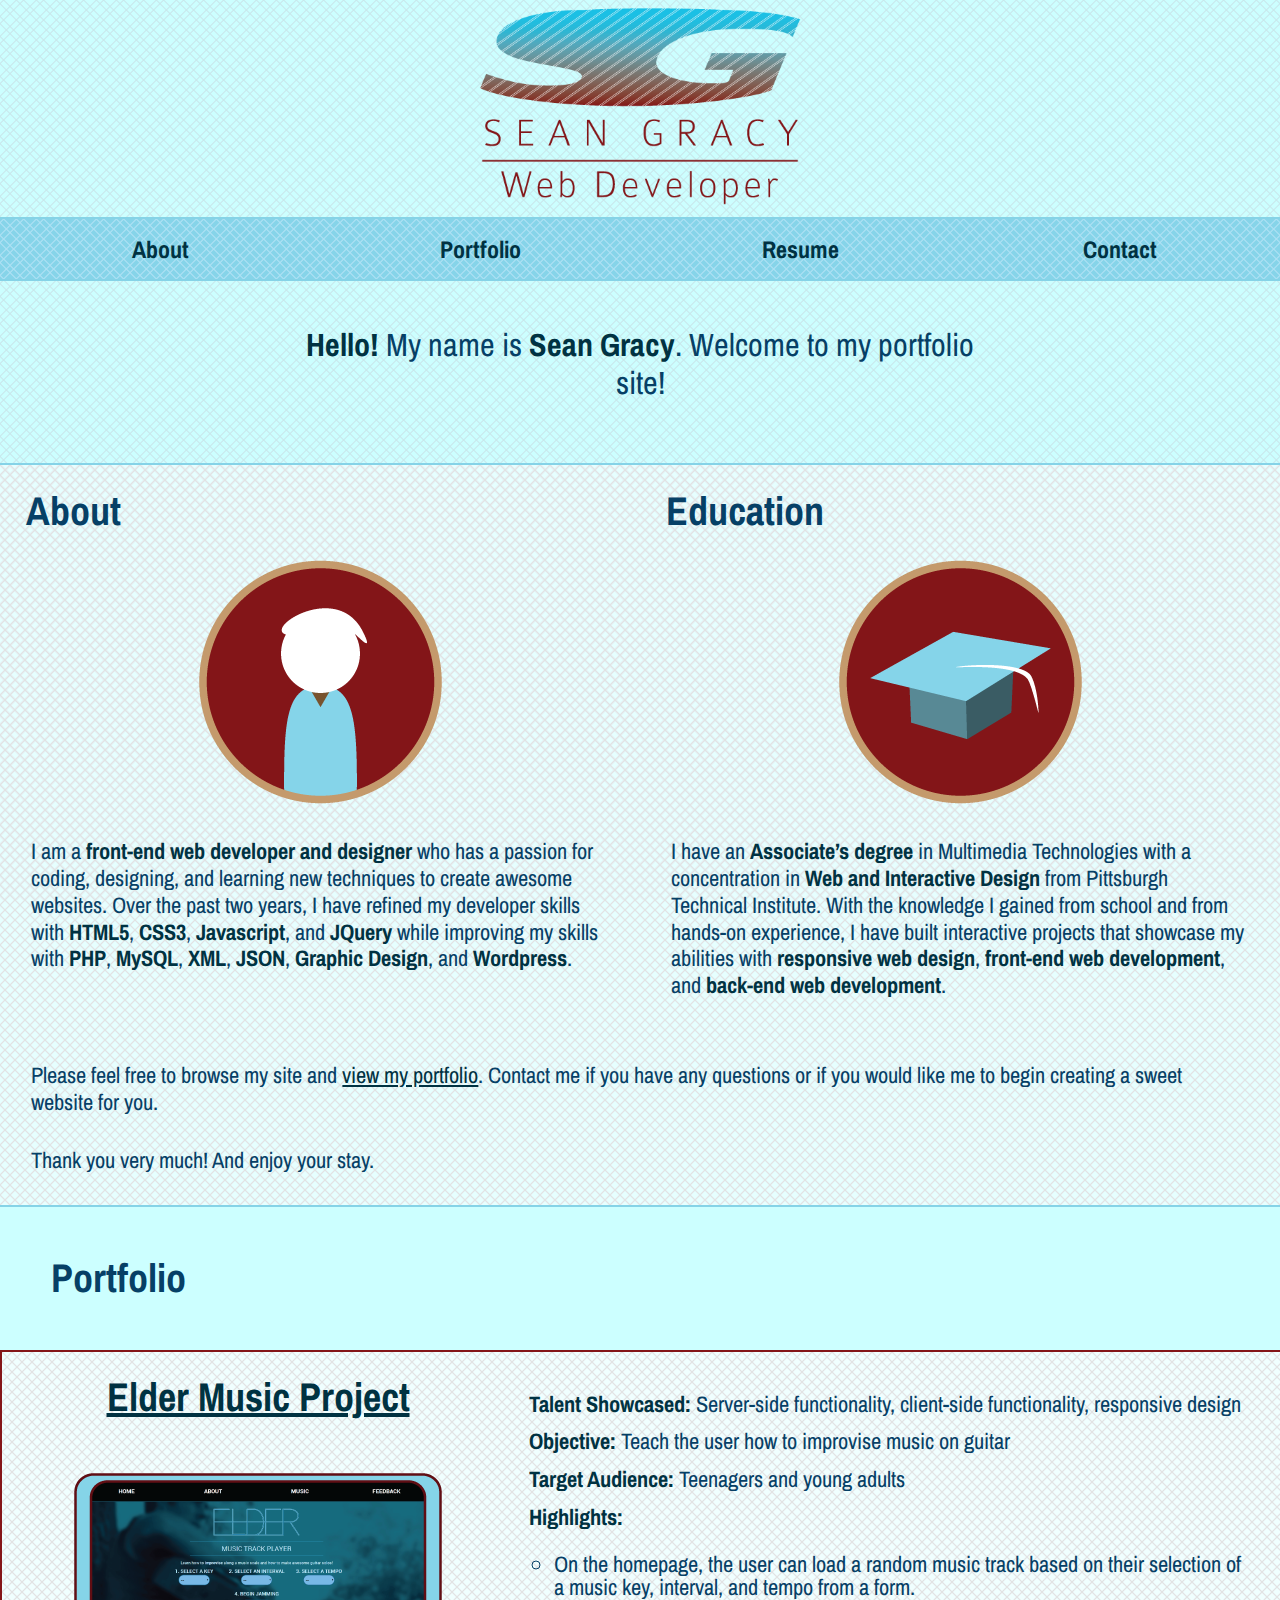
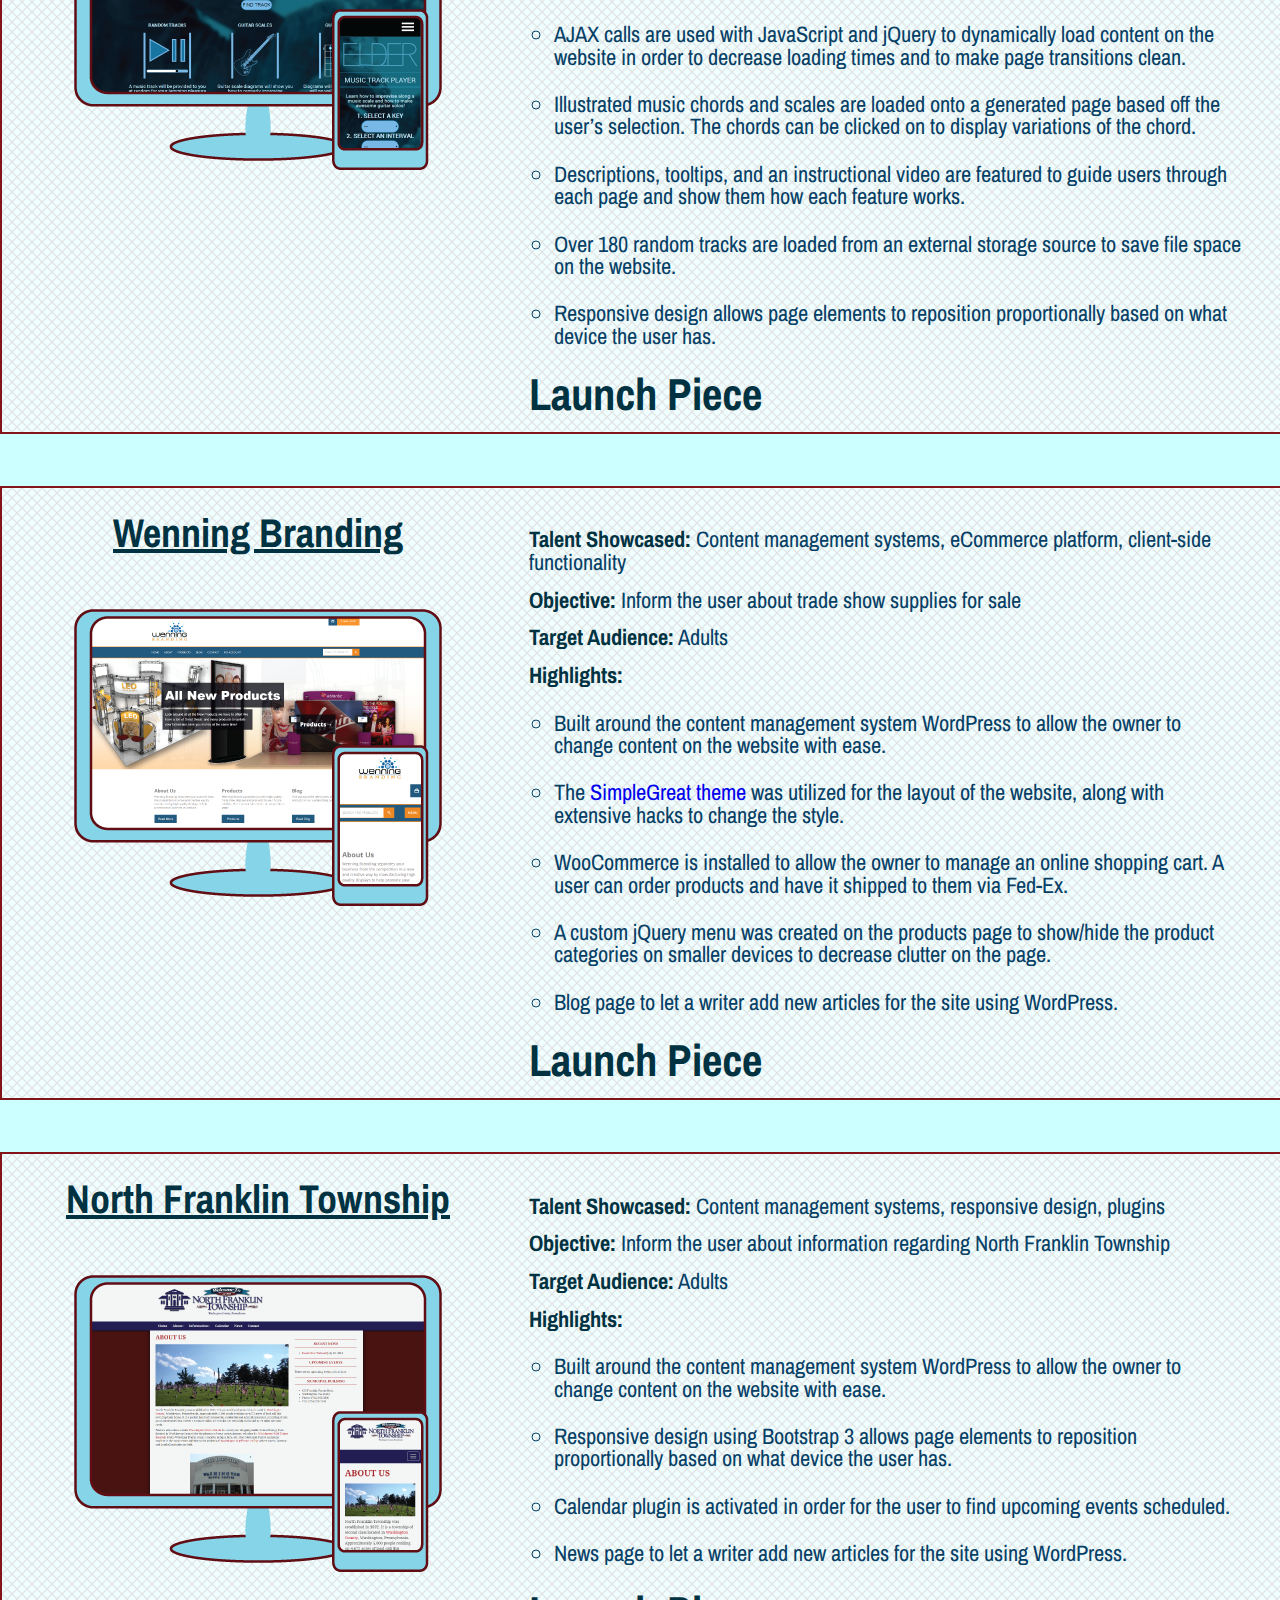
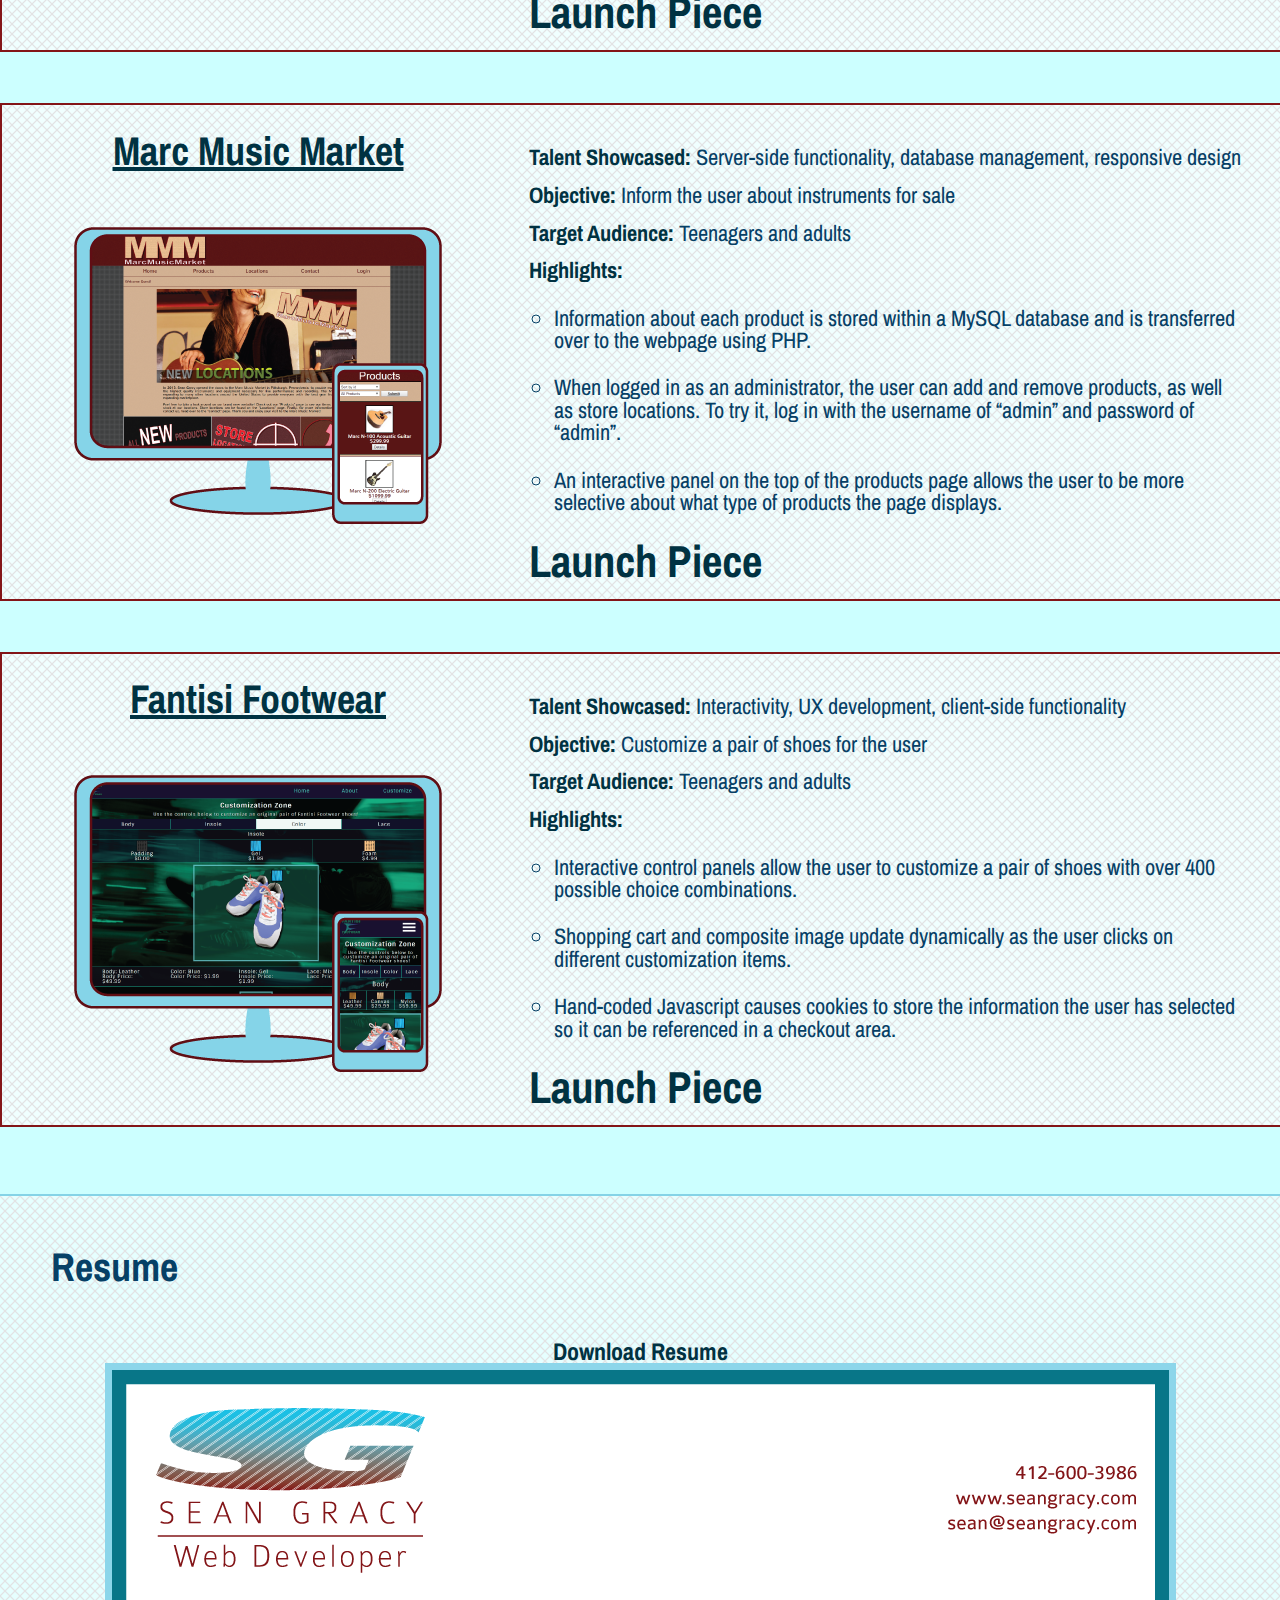
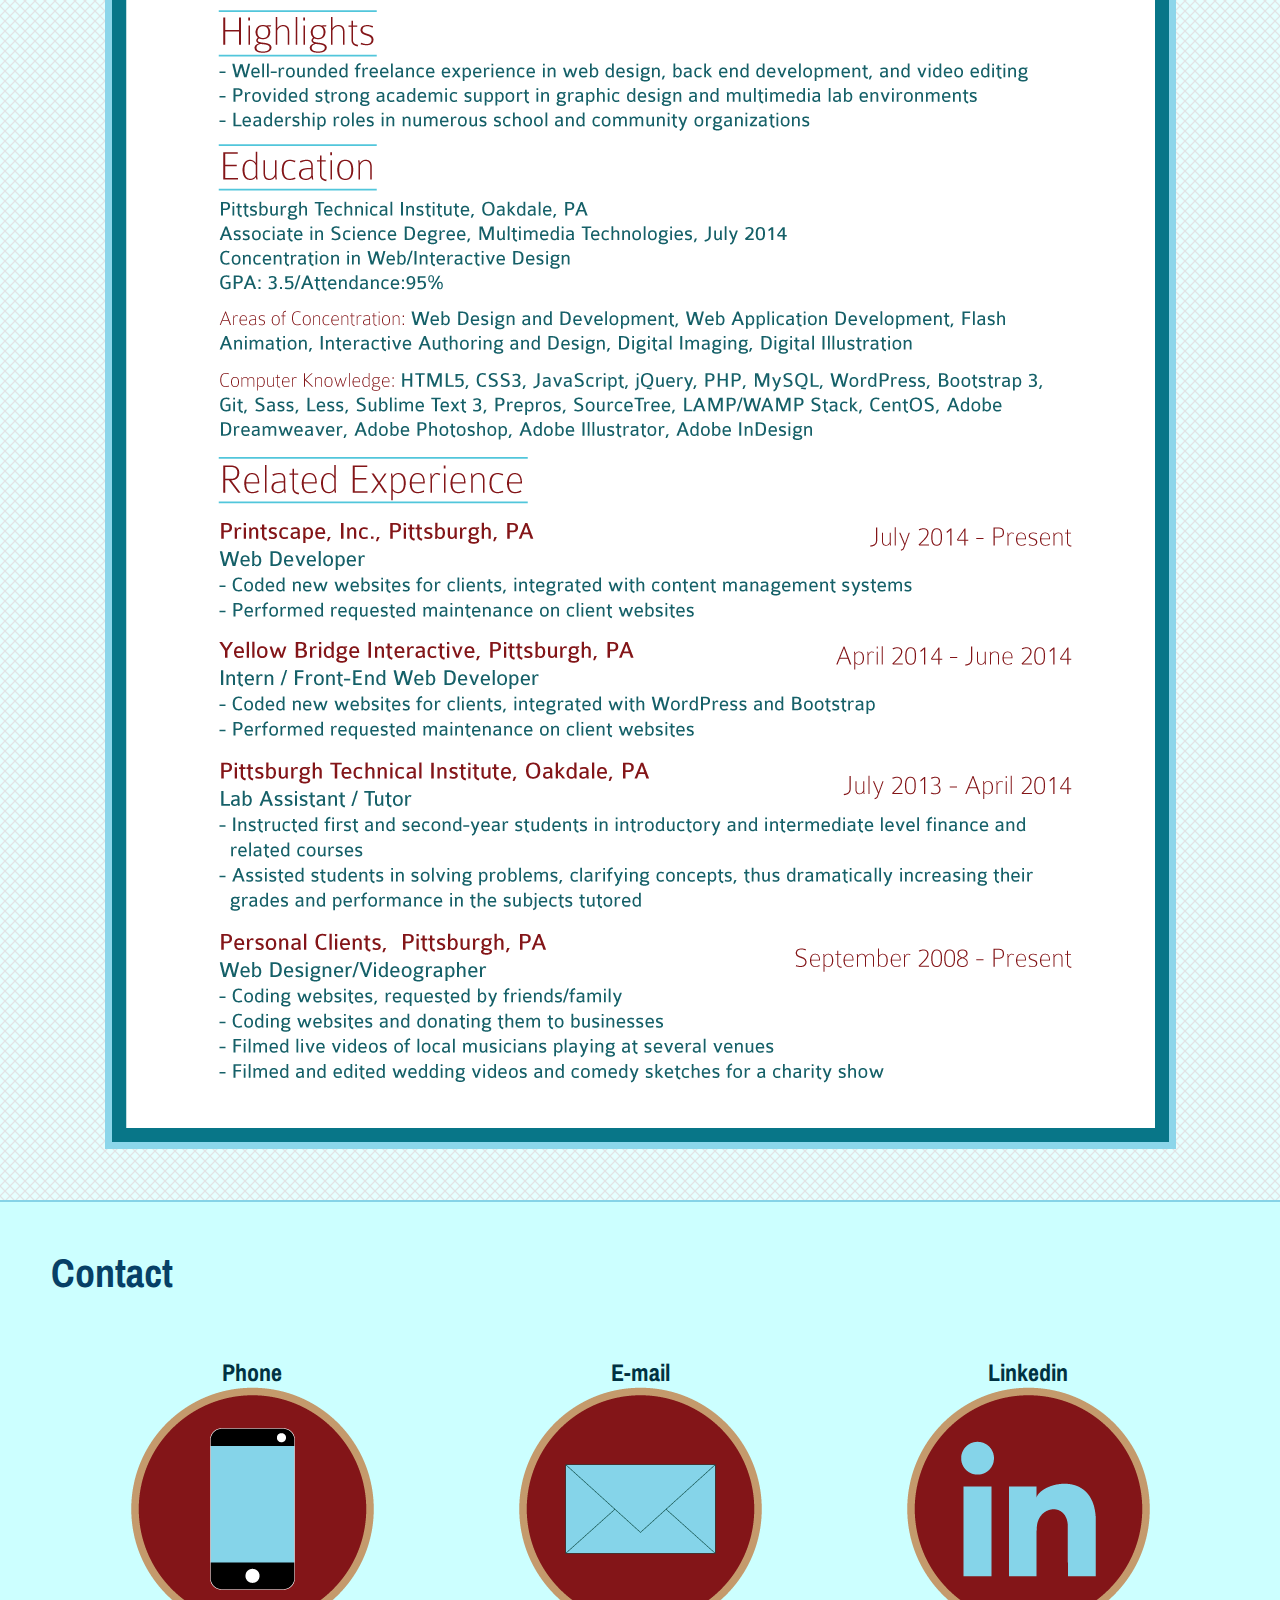
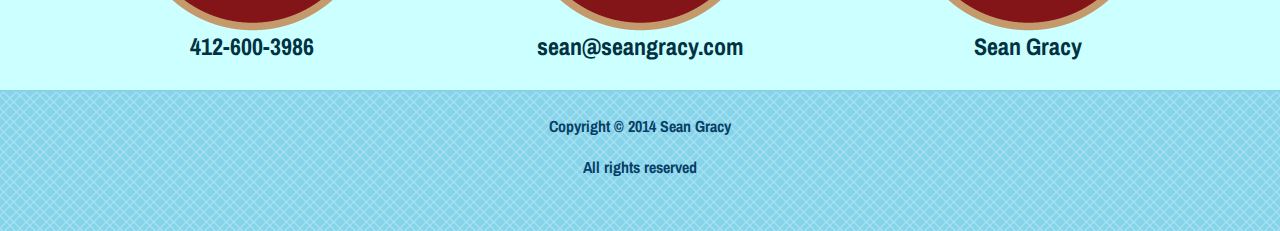
<file: index.html>
<!DOCTYPE HTML>
<html>
<head>
	<meta charset="utf-8">
    <meta name="author" content="Sean Gracy">
    <meta name="description" content="My name is Sean Gracy, and I am a front-end web developer and designer! Come take a look at my portfolio!">
    <meta name="keywords" content="web developer, web design, graphic design, sean gracy, wordpress, html5, css3, javascript, jquery, php, mysql, photoshop, illustrator">
	<title>Sean Gracy | Web Developer</title>
    <link rel="icon" href="img/logo_icon.png">
    <link rel="stylesheet" href="css/reset.css" />
	<link rel="stylesheet" href="css/style.css" />
    <link href='http://fonts.googleapis.com/css?family=Archivo+Narrow:700,400' rel='stylesheet' type='text/css'>
    <script src="js/jquery-1.10.2.min.js"></script>
    <script src="js/script.js"></script>
    <script src="http://html5shiv.googlecode.com/svn/trunk/html5.js"></script>
    <meta name="viewport" content="initial-scale=1.0,width=device-width,maximum-scale=1,minimum-scale=1,user-scalable=no" />
    <meta name="apple-mobile-web-app-capable" content="yes" />
</head>
<body>
	<header class="fixedheader">
    	<section class="contain">
        	<img class="logothumb" src="img/logo.png">
            <div class="nav1">
            	<a href="#welcome" class="navbtn">Welcome</a>
                <a href="#portfolio" class="navbtn">Portfolio</a>
                <a href="#resume" class="navbtn">Resume</a>
                <a href="#contact" class="navbtn">Contact</a>
            </div>
        </section>
    </header>
    <main>
    	<a id="welcome"></a>
    	<div class="box1">
        	<img class="logomain" src="img/logo.png">
			<nav>
            	<section class="contain">
                    <a href="#about" class="navbtn2">About</a>
                    <a href="#portfolio" class="navbtn2">Portfolio</a>
                    <a href="#resume" class="navbtn2">Resume</a>
                    <a href="#contact" class="navbtn2">Contact</a>
            	</section>
			</nav>
            <section class="contain">
                <p class="welcome"><strong>Hello!</strong> My name is <strong>Sean Gracy</strong>. Welcome to my portfolio site!</p>
			</section>
        </div>
        <div class="box2">
        <a id="about"></a>
        	<section class="contain">
                <div class="infobox">
                	<h1>About</h1>
                    <img src="img/intro_icon_me.png">
                    <p>I am a <strong>front-end web developer and designer</strong> who has a passion for coding, designing, and learning new techniques to create awesome websites. Over the past two years, I have refined my developer skills with <strong>HTML5</strong>, <strong>CSS3</strong>, <strong>Javascript</strong>, and <strong>JQuery</strong> while improving my skills with <strong>PHP</strong>, <strong>MySQL</strong>, <strong>XML</strong>, <strong>JSON</strong>, <strong>Graphic Design</strong>, and <strong>Wordpress</strong>.</p>
                </div>
                <div class="infobox">
                	<h1>Education</h1>
                    <img src="img/intro_icon_hat.png">
                    <p>I have an <strong>Associate’s degree</strong> in Multimedia Technologies with a concentration in <strong>Web and Interactive Design</strong> from Pittsburgh Technical Institute. With the knowledge I gained from school and from hands-on experience, I have built interactive projects that showcase my abilities with <strong>responsive web design</strong>, <strong>front-end web development</strong>, and <strong>back-end web development</strong>.</p>
                </div>
                <div class="thanksbox">
                	<p>Please feel free to browse my site and <a href="#portfolio">view my portfolio</a>. Contact me if you have any questions or if you would like me to begin creating a sweet website for you.</p>
                	<p>Thank you very much! And enjoy your stay.</p>
                </div>
			</section>
        </div>
    	<div class="box1">
        <a id="portfolio"></a>
        	<section class="contain">
            	<h1>Portfolio</h1>
                <div class="portpiece">
                    <div class="portpiecebuttons">
                        <a href="elder/index.html" target="_blank">Elder Music Project</a>
                        <a href="elder/index.html" target="_blank"><img src="img/port_display_elder.png"></a>
                    </div>
                    <div class="portpieceinfo">
                        <h3><strong>Talent Showcased:</strong> Server-side functionality, client-side functionality, responsive design</h3>
                        <h3><strong>Objective:</strong> Teach the user how to improvise music on guitar</h3>
                        <h3><strong>Target Audience:</strong> Teenagers and young adults</h3>
                        <h3><strong>Highlights:</strong></h3>
                        <ul>
                            <li>On the homepage, the user can load a random music track based on their selection of a music key, interval, and tempo from a form.</li>
                            <li>AJAX calls are used with JavaScript and jQuery to dynamically load content on the website in order to decrease loading times and to make page transitions clean.</li>
                            <li>Illustrated music chords and scales are loaded onto a generated page based off the user’s selection. The chords can be clicked on to display variations of the chord.</li>
                            <li>Descriptions, tooltips, and an instructional video are featured to guide users through each page and show them how each feature works.</li>
                            <li>Over 180 random tracks are loaded from an external storage source to save file space on the website.</li>
                            <li>Responsive design allows page elements to reposition proportionally based on what device the user has.</li>
                        </ul>
                        <h3><strong><a href="elder/index.html" target="_blank">Launch Piece</a></strong></h3>
                    </div>
                </div>
                <div class="portpiece">
                    <div class="portpiecebuttons">
                        <a href="http://www.wenningbranding.com" target="_blank">Wenning Branding</a>
                        <a href="http://www.wenningbranding.com" target="_blank"><img src="img/port_display_wenning.png"></a>
                    </div>
                    <div class="portpieceinfo">
                        <h3><strong>Talent Showcased:</strong> Content management systems, eCommerce platform, client-side functionality</h3>
                        <h3><strong>Objective:</strong> Inform the user about trade show supplies for sale</h3>
                        <h3><strong>Target Audience:</strong> Adults</h3>
                        <h3><strong>Highlights:</strong></h3>
                        <ul>
                            <li>Built around the content management system WordPress to allow the owner to change content on the website with ease.</li>
                            <li>The <a href="http://themeforest.net/item/simplegreat-premium-responsive-opencart-theme/4792599">SimpleGreat theme</a> was utilized for the layout of the website, along with extensive hacks to change the style.</li>
                            <li>WooCommerce is installed to allow the owner to manage an online shopping cart. A user can order products and have it shipped to them via Fed-Ex.</li>
                            <li>A custom jQuery menu was created on the products page to show/hide the product categories on smaller devices to decrease clutter on the page.</li>
                            <li>Blog page to let a writer add new articles for the site using WordPress.</li>
                        </ul>
                        <h3><strong><a href="http://www.wenningbranding.com" target="_blank">Launch Piece</a></strong></h3>
                    </div>
                </div>
                <div class="portpiece">
                    <div class="portpiecebuttons">
                        <a href="http://www.northfranklintwp.com" target="_blank">North Franklin Township</a>
                        <a href="http://www.northfranklintwp.com" target="_blank"><img src="img/port_display_northfranklin.png"></a>
                    </div>
                    <div class="portpieceinfo">
                        <h3><strong>Talent Showcased:</strong> Content management systems, responsive design, plugins</h3>
                        <h3><strong>Objective:</strong> Inform the user about information regarding North Franklin Township</h3>
                        <h3><strong>Target Audience:</strong> Adults</h3>
                        <h3><strong>Highlights:</strong></h3>
                        <ul>
                            <li>Built around the content management system WordPress to allow the owner to change content on the website with ease.</li>
                            <li>Responsive design using Bootstrap 3 allows page elements to reposition proportionally based on what device the user has.</li>
                            <li>Calendar plugin is activated in order for the user to find upcoming events scheduled.</li>
                            <li>News page to let a writer add new articles for the site using WordPress.</li>
                        </ul>
                        <h3><strong><a href="http://www.northfranklintwp.com" target="_blank">Launch Piece</a></strong></h3>
                    </div>
                </div>
				<div class="portpiece">
                    <div class="portpiecebuttons">
                        <a href="marc/index.php" target="_blank">Marc Music Market</a>
                        <a href="marc/index.php" target="_blank"><img src="img/port_display_marc.png"></a>
                    </div>
                    <div class="portpieceinfo">
                        <h3><strong>Talent Showcased:</strong> Server-side functionality, database management, responsive design</h3>
                        <h3><strong>Objective:</strong> Inform the user about instruments for sale</h3>
                        <h3><strong>Target Audience:</strong> Teenagers and adults</h3>
                        <h3><strong>Highlights:</strong></h3>
                        <ul>
                            <li>Information about each product is stored within a MySQL database and is transferred over to the webpage using PHP.</li>
                            <li>When logged in as an administrator, the user can add and remove products, as well as store locations. To try it, log in with the username of “admin” and password of “admin”.</li>
                            <li>An interactive panel on the top of the products page allows the user to be more selective about what type of products the page displays.</li>
                        </ul>
                        <h3><strong><a href="marc/index.php" target="_blank">Launch Piece</a></strong></h3>
                    </div>
                </div>
                <div class="portpiece">
                    <div class="portpiecebuttons">
                        <a href="fantisi/index.html" target="_blank">Fantisi Footwear</a>
                        <a href="fantisi/index.html" target="_blank"><img src="img/port_display_fantisi.png"></a>
                    </div>
                    <div class="portpieceinfo">
                        <h3><strong>Talent Showcased:</strong> Interactivity, UX development, client-side functionality</h3>
                        <h3><strong>Objective:</strong> Customize a pair of shoes for the user</h3>
                        <h3><strong>Target Audience:</strong> Teenagers and adults</h3>
                        <h3><strong>Highlights:</strong></h3>
                        <ul>
                            <li>Interactive control panels allow the user to customize a pair of shoes with over 400 possible choice combinations.</li>
                            <li>Shopping cart and composite image update dynamically as the user clicks on different customization items.</li>
                            <li>Hand-coded Javascript causes cookies to store the information the user has selected so it can be referenced in a checkout area.</li>
                        </ul>
                        <h3><strong><a href="fantisi/index.html" target="_blank">Launch Piece</a></strong></h3>
                    </div>
                </div>
			</section>
        </div>
        <div class="box2">
        <a id="resume"></a>
        	<section class="contain">
                <h1>Resume</h1>
				<div class="pdfcontainer">
                	<a href="pdf/resume.pdf">Download Resume</a>
                    <img class="embed" src="pdf/resume.png">
                </div>
			</section>
        </div>
        <div class="box1">
        <a id="contact"></a>
        	<section class="contain">
                <h1>Contact</h1>
				<div class="contactinfo">
                	<a href="tel:4126003986">
                        <div id="phone-btn" class="contactbtn">
                            <h2><strong>Phone</strong></h2>
                            <img src="img/contact_icon_phone.png">
                            <h2><strong>412-600-3986</strong></h2>
                        </div>
					</a>
                    <a href="mailto:sean@seangracy.com">
                        <div id="phone-btn" class="contactbtn">
                            <h2><strong>E-mail</strong></h2>
                            <img src="img/contact_icon_email.png">
                            <h2><strong>sean@seangracy.com</strong></h2>
                        </div>
                    </a>
                    <a href="https://www.linkedin.com/pub/sean-gracy/89/84/6b0">
                        <div id="phone-btn" class="contactbtn">
                            <h2><strong>Linkedin</strong></h2>
                            <img src="img/contact_icon_linkedin.png">
                            <h2><strong>Sean Gracy</strong></h2>
                        </div>
                    </a>
                </div>
			</section>
        </div>
    </main>
    <footer>
    	<h6>Copyright &copy; 2014 Sean Gracy</h6>
        <h6>All rights reserved</h6>
    </footer>
</body>
</html>
</file>
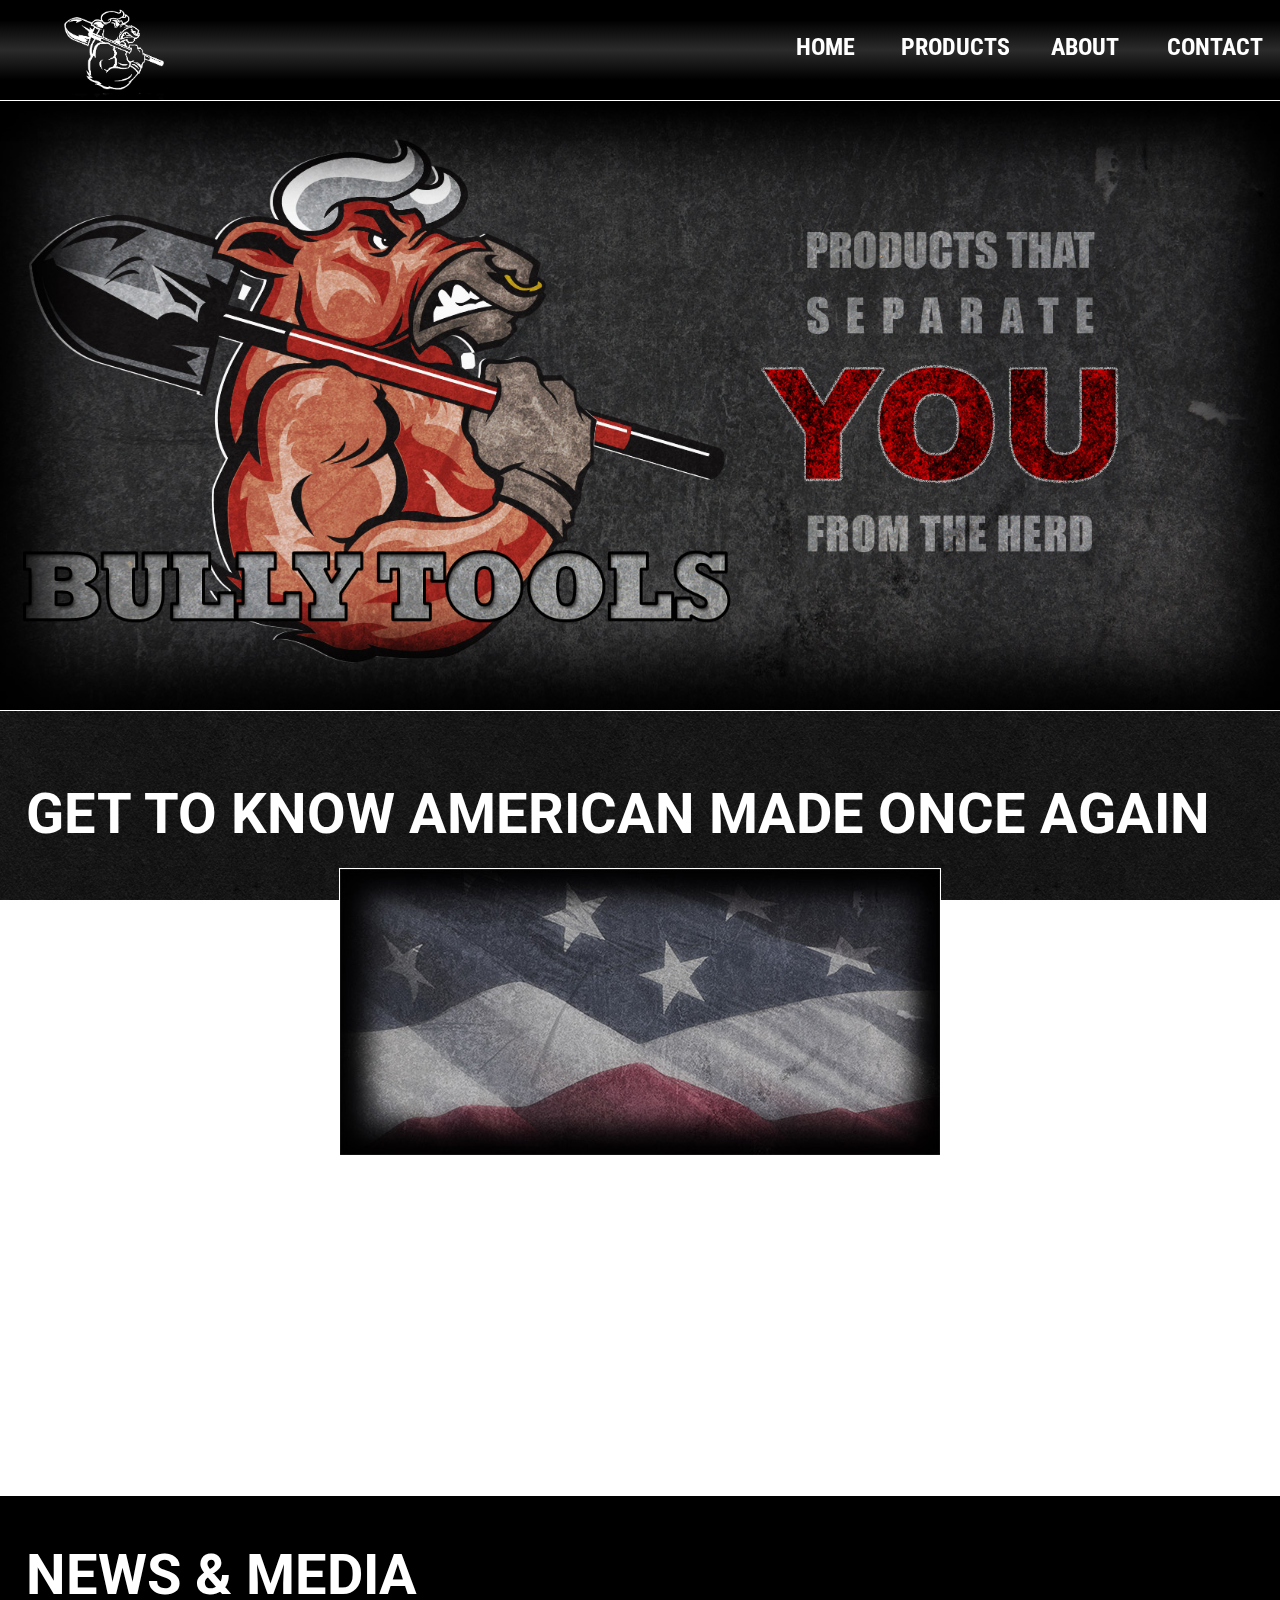
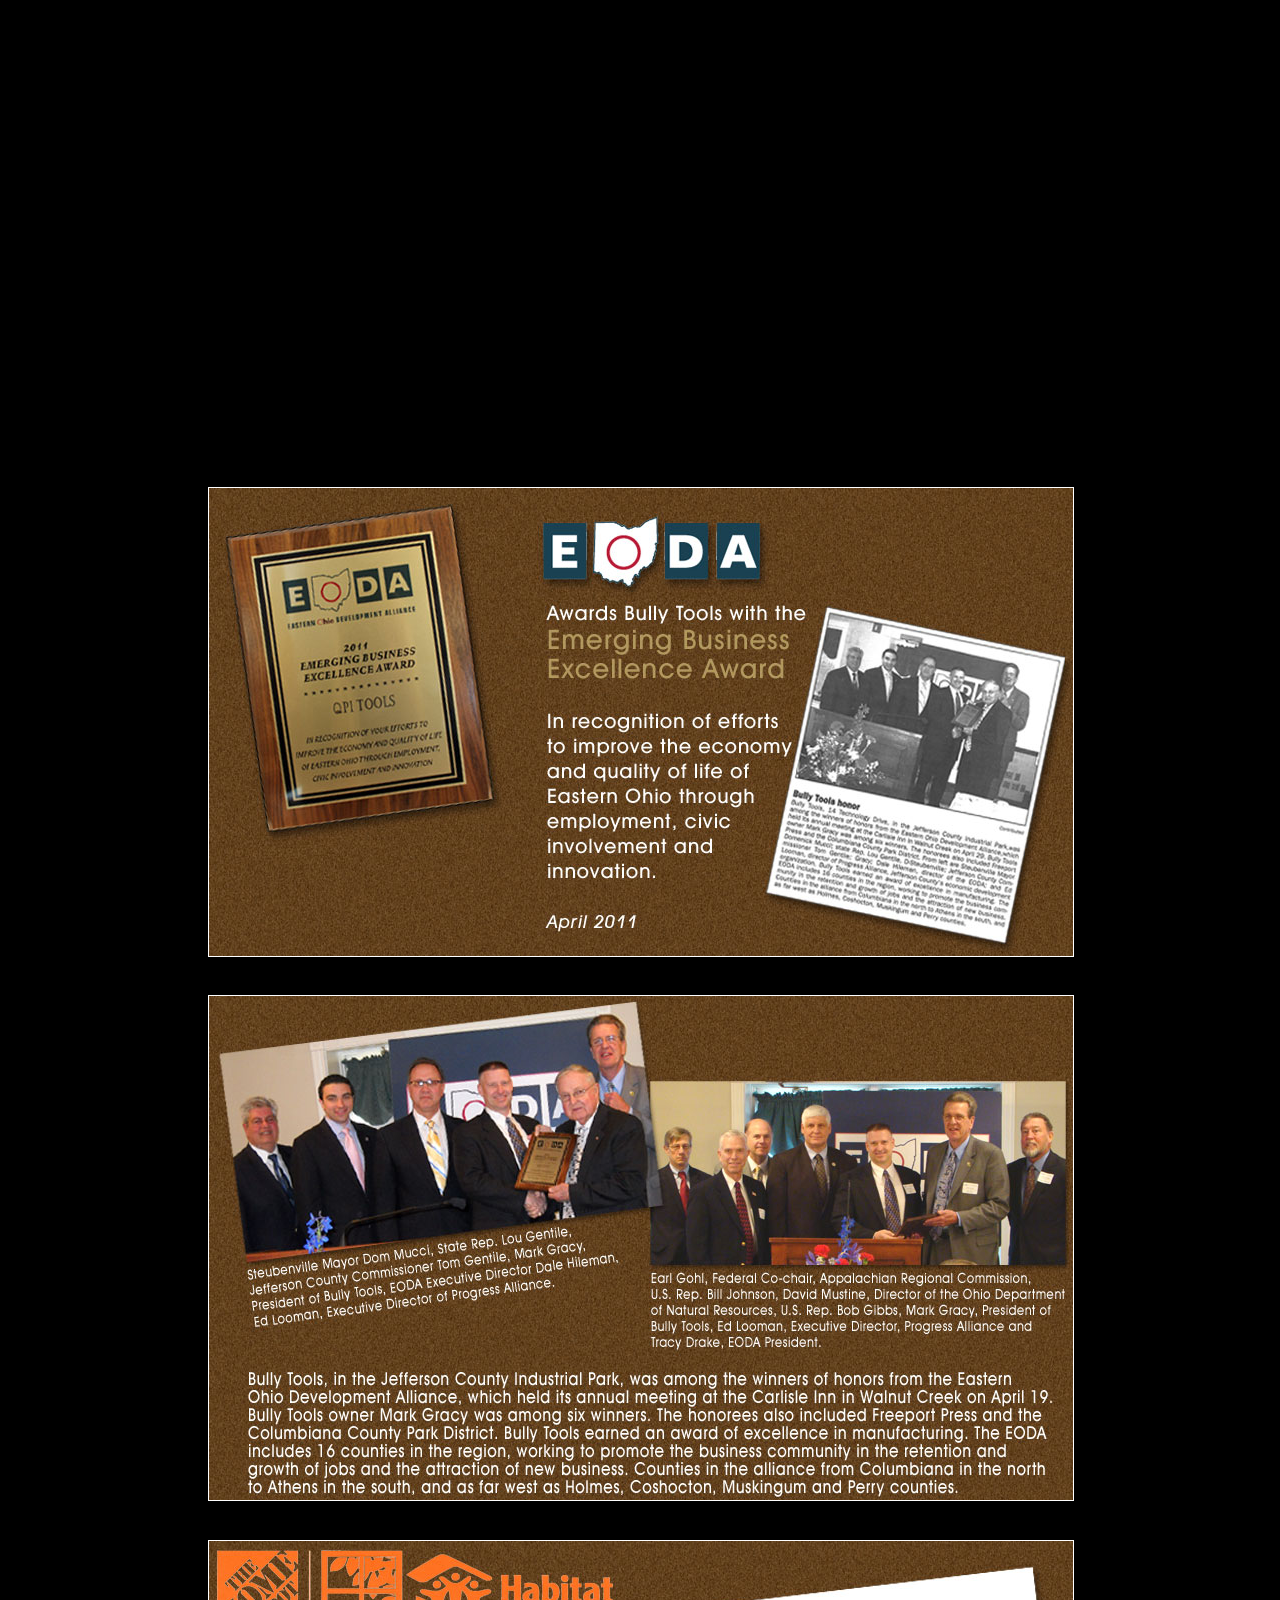
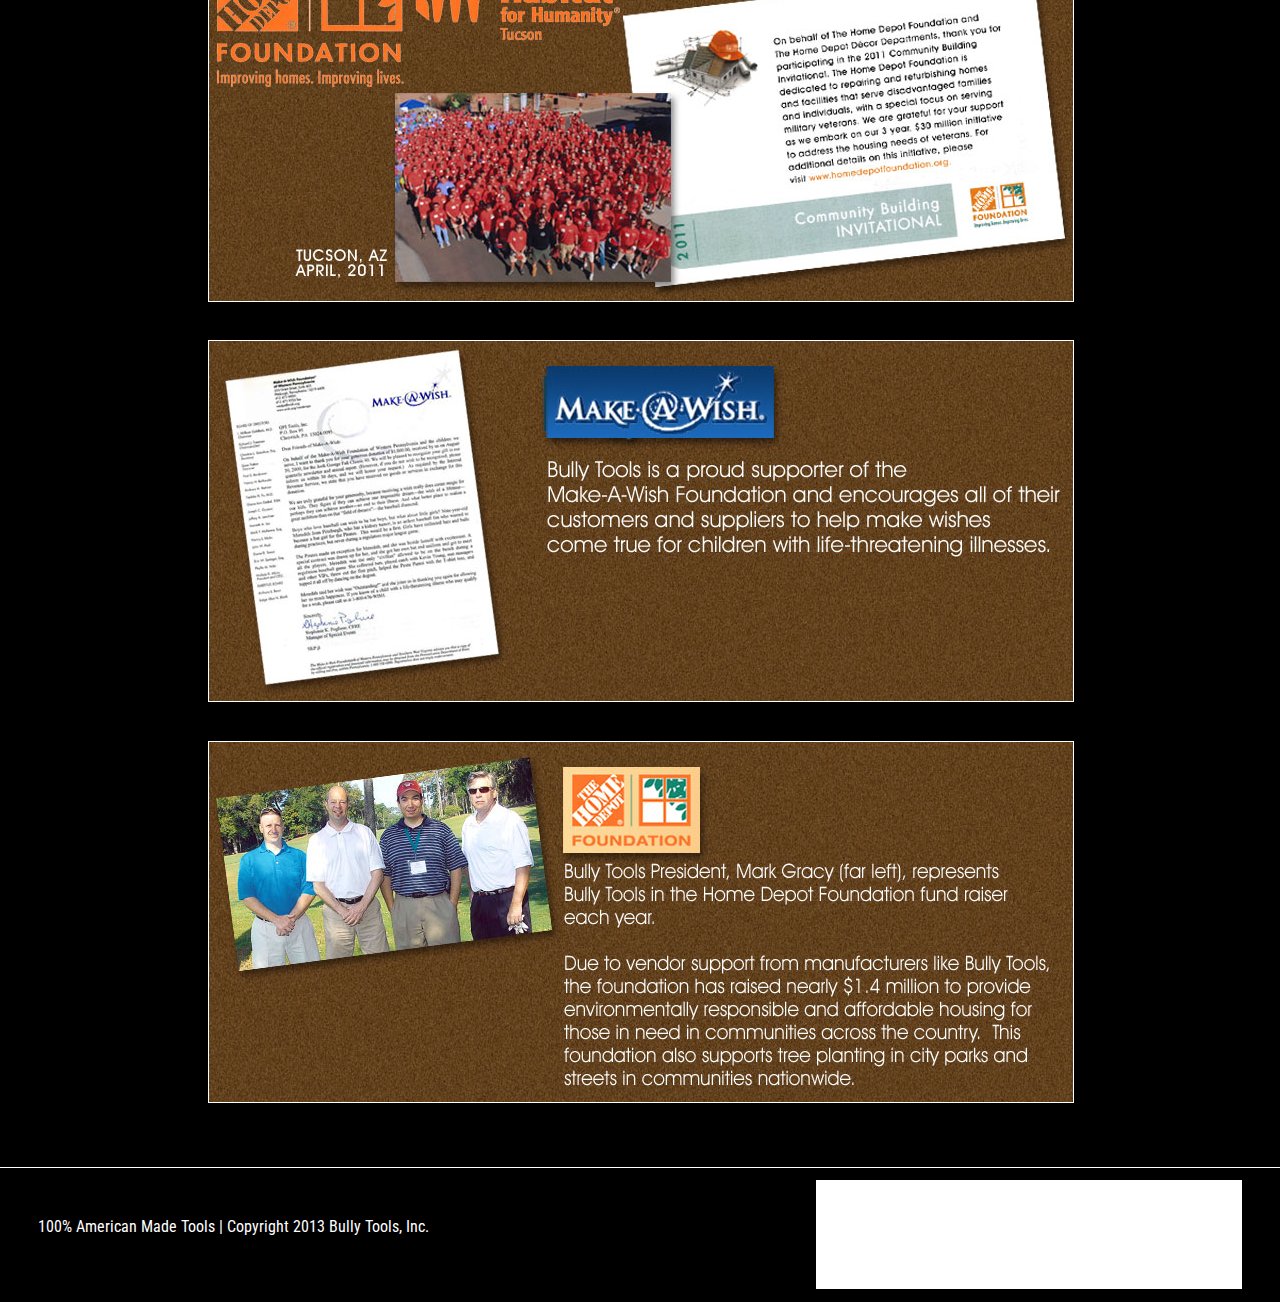
<file: bully/index.html>
<!DOCTYPE HTML>
<html>
<head>
	<meta charset="utf-8">
	<title>Bully Tools | Home</title>
    <meta name="Description" content="Producer of American made roofing and construction tools for do-it-yourselfer, professional contractor and gardener.">
    <meta name="keywords" content="roofing tools, lawn care tools, gardening tools, shingle remover, made in america, made in the usa, tear off shovel, steel garden spade, lawn and garden tools, construction tools, framing tools, flooring remover, hand cultivator, weeding, lawn watering, lawn edger, tile remover, floor removal, vinyl flooring removal, post hole digger">
    <link href='http://fonts.googleapis.com/css?family=Roboto+Condensed:400,700,300|Roboto:400,100,300,500,700,900' rel='stylesheet' type='text/css'>
    <link rel="stylesheet" href="css/reset.css" />
	<link rel="stylesheet" href="css/style.css" />
    <meta name="viewport" content="initial-scale=1.0,width=device-width,maximum-scale=1,minimum-scale=1,user-scalable=no" /><meta name="apple-mobile-web-app-capable" content="yes" />
</head>

<body>
	<header>
    	<section class="headerbox">
			<img id="thumbnailBtn" src="images/thumbnail.png">
            <div class="navlist">
				<a href="index.html" class="buttons">HOME</a>
				<a href="products.html" class="buttons">PRODUCTS</a>
				<a href="about.html" class="buttons">ABOUT</a>
				<a href="contact.html" class="buttons">CONTACT</a>
			</div>
        </section>
    </header>
    <main>
		<div class="box1">
        	<img class="banner" src="images/banner.jpg" alt="products that separate you from the herd">
            <img class="mobilelogo" src="images/logo.png">
        </div>
        <div class="box2">
            <h1>GET TO KNOW AMERICAN MADE ONCE AGAIN</h1>
            <img class="flagimg" src="images/flag.jpg">
            <p>Bully Tools is a manufacturer of exclusively 100% American Made tools. Our 200+ product list of long handled tools consists of garden tools, farm tools, shingle removers, floor scrapers, forestry and other specialty tools. </p>
			<p>We operate our own manufacturing facilities in Steubenville, Ohio. Our capabilities include engineering, tooling, metal fabrication, stamping, forming, robotic welding, plasma cutting, heat treating, tempering, powder coating, assembly and packaging.</p>
			<p>Quality in-house manufacturing ensures that you will purchase a tool that will stand up to tough jobs and give you many years of service.</p>
			<p>Our commitment to producing domestically directly impacts our region and our country by keeping you, your family and friends working. Your commitment to purchasing American made products will help keep America growing strong for many generations.</p>
        </div>
        <div class="box3">
        	<h1>NEWS & MEDIA</h1>
            <section class="media">
                <div class="videobox">
                    <iframe src="http://www.youtube.com/embed/fEnwkOok8qw?wmode=opaque" frameborder="0" allowfullscreen=""></iframe>
                </div>
                <div class="videobox">
                    <iframe src="http://www.youtube.com/embed/8GUK7lTyuWs?wmode=opaque" frameborder="0" allowfullscreen=""></iframe>
                </div>
            </section>
            <section class="news">
            	<div class="newsbox">
                	<img src="images/News 01.jpg">
                </div>
                <div class="newsbox">
                	<img src="images/News 02.jpg">
                </div>
                <div class="newsbox">
                	<img src="images/News 03.jpg">
                </div>
                <div class="newsbox">
                	<img src="images/News 04.jpg">
                </div>
                <div class="newsbox">
                	<img src="images/News 05.jpg">
                </div>
            </section>
        </div>
    </main>
    <footer>
        <div class="footerbox2">
            <iframe src="http://www.facebook.com/plugins/like.php?href=https%3A%2F%2Fwww.facebook.com%2FAmericanMadeByBullytools&amp;width&amp;layout=standard&amp;action=like&amp;show_faces=true&amp;share=true&amp;height=80" scrolling="no" frameborder="0" style="border:none; overflow:hidden; height:80px;" allowTransparency="true"></iframe>
        </div>
        <div class="footerbox1">
        	<h6>100% American Made Tools | Copyright 2013 Bully Tools, Inc.</h6>
		</div>
    </footer>
</body>
</html>
</file>
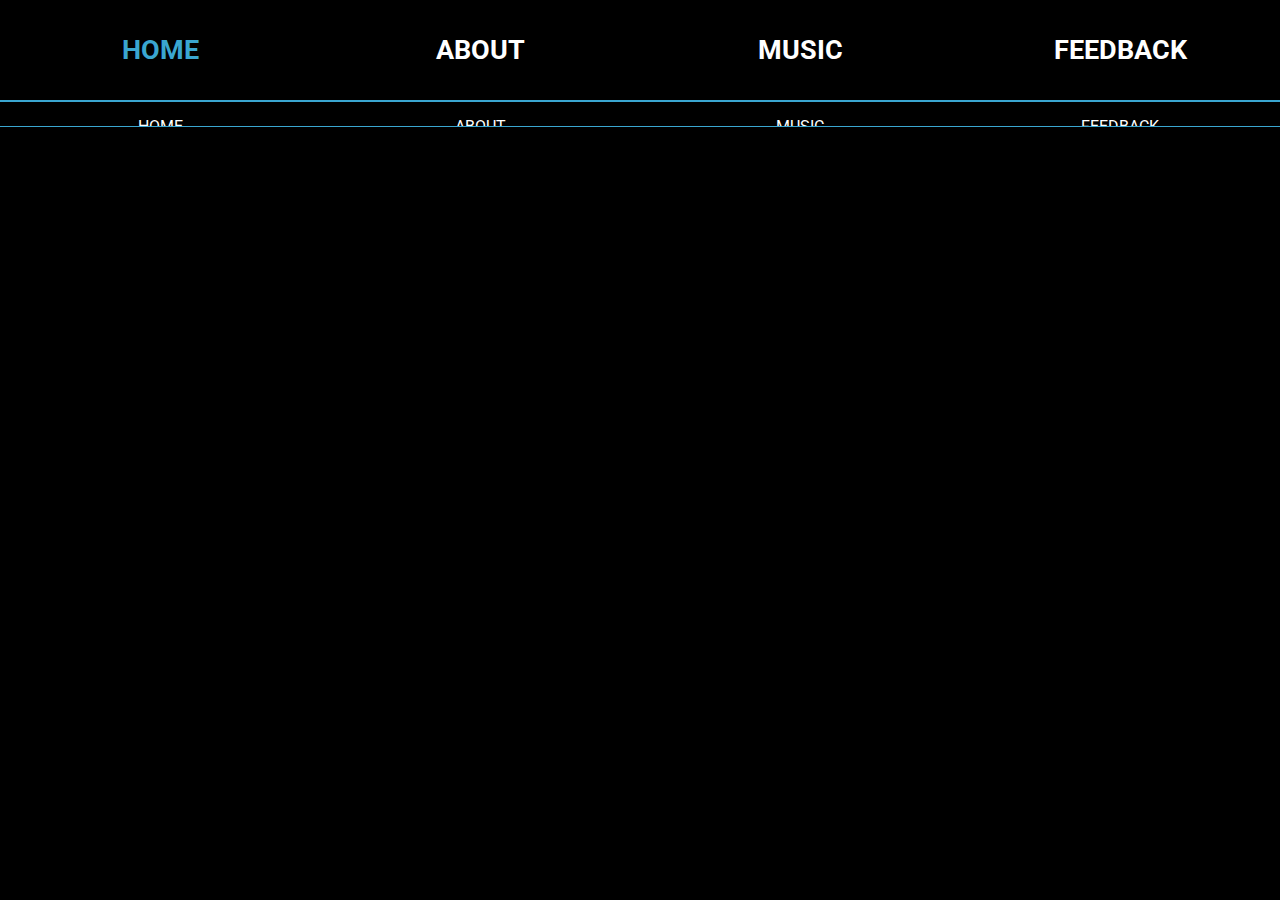
<file: elder/index.html>
<!DOCTYPE HTML>
<html>
<head>
	<meta charset="utf-8">
	<title>Elder Music Project</title>
    <link rel="stylesheet" href="css/reset.css" />
	<link rel="stylesheet" href="css/style.css" />
    <link rel="apple-touch-icon" sizes="57x57" href="img/apple-touch-icon-57x57.png">
    <link rel="apple-touch-icon" sizes="114x114" href="img/apple-touch-icon-114x114.png">
    <link rel="apple-touch-icon" sizes="72x72" href="img/apple-touch-icon-72x72.png">
    <link rel="apple-touch-icon" sizes="144x144" href="img/apple-touch-icon-144x144.png">
    <link rel="apple-touch-icon" sizes="60x60" href="img/apple-touch-icon-60x60.png">
    <link rel="apple-touch-icon" sizes="120x120" href="img/apple-touch-icon-120x120.png">
    <link rel="apple-touch-icon" sizes="76x76" href="img/apple-touch-icon-76x76.png">
    <link rel="apple-touch-icon" sizes="152x152" href="img/apple-touch-icon-152x152.png">
    <link rel="icon" type="image/png" href="img/favicon-196x196.png" sizes="196x196">
    <link rel="icon" type="image/png" href="img/favicon-160x160.png" sizes="160x160">
    <link rel="icon" type="image/png" href="img/favicon-96x96.png" sizes="96x96">
    <link rel="icon" type="image/png" href="img/favicon-16x16.png" sizes="16x16">
    <link rel="icon" type="image/png" href="img/favicon-32x32.png" sizes="32x32">
    <meta name="msapplication-TileColor" content="#da532c">
    <meta name="msapplication-TileImage" content="img/mstile-144x144.png">
    <script type="text/javascript" src="http://html5shiv.googlecode.com/svn/trunk/html5.js"></script>
    <script type="text/javascript" src="js/jquery-1.10.2.min.js"></script>
    <script type="text/javascript" src="js/responsive-nav.js"></script>
    <script type="text/javascript" src="js/ajax-load.js"></script>
    <script type="text/javascript" src="js/validate-form.js"></script>
    <script type="text/javascript" src="js/backgrounds.js"></script>
	<link href='http://fonts.googleapis.com/css?family=Roboto+Condensed:400,700,300|Roboto:400,100,300,500,700,900' rel='stylesheet' type='text/css'>
    <meta name="viewport" content="initial-scale=1.0,width=device-width,maximum-scale=1,minimum-scale=1,user-scalable=yes" />
    <meta name="apple-mobile-web-app-capable" content="yes" />
</head>
<body>
    <header id="main-header">
        <nav id="mainnav">
        	<a href="index.html" class="navbtn">HOME</a>
            <a href="about.html" class="navbtn">ABOUT</a>
            <a href="music.html" class="navbtn">MUSIC</a>
            <a href="feedback.html" class="navbtn">FEEDBACK</a>
        </nav>
    </header>
    <header id="mobile-header">
        <div id="menu">
            <img src="img/menu-icon.png" id="menubtn">
		</div>
        <nav id="dropnav">
        	<a href="index.html" class="navbtn">HOME</a>
            <a href="about.html" class="navbtn">ABOUT</a>
            <a href="music.html" class="navbtn">MUSIC</a>
            <a href="feedback.html" class="navbtn">FEEDBACK</a>
        </nav>
    </header>
    <div id="main">
        <div id="content">
            <div class="box1">
                <div class="contain">
                    <div id="intro">
                    	<img src="img/elder_logo.png">
                        <h1>MUSIC TRACK PLAYER</h1>
                    </div>
                    <div id="generator">
                        <form id="track_form" action="generate_track.php" method="get" enctype="multipart/form-data">
                            <div id="large-form-contain">
                            	<h1>Learn how to <strong>improvise</strong> along a music scale and how to make awesome guitar solos!</h1>
                                <div class="form-contain">
                                    <h2>1. Select a key</h2>
                                    <select id="key-select" class="track-select" name="key">
                                        <option value="">--</option>
                                        <option value="a">A</option>
                                        <option value="aSharp">A#/B♭</option>
                                        <option value="b">B</option>
                                        <option value="c">C</option>
                                        <option value="cSharp">C#/D♭</option>
                                        <option value="d">D</option>
                                        <option value="dSharp">D#/E♭</option>
                                        <option value="e">E</option>
                                        <option value="f">F</option>
                                        <option value="fSharp">F#/G♭</option>
                                        <option value="g">G</option>
                                        <option value="gSharp">G#/A♭</option>
                                        <option value="?key">Random</option>
                                    </select>
                                </div>
                                <div class="form-contain">
                                    <h2>2. Select an interval</h2>
                                    <select id="tone-select" class="track-select" name="tone">
                                    	<option value="">--</option>
                                        <option value="major">Major</option>
                                        <option value="minor">Minor</option>
                                        <option value="?tone">Random</option>
                                    </select>
                                </div>
                                <div class="form-contain">
                                    <h2>3. Select a tempo</h2>
                                    <select id="tempo-select" class="track-select" name="tempo">
                                    	<option value="">--</option>
                                        <option value="slow">Slow</option>
                                        <option value="medium">Medium</option>
                                        <option value="fast">Fast</option>
                                        <option value="?tempo">Random</option>
                                    </select>
                                </div>
                            </div>
                            <h3>4. Begin jamming</h3>
                            <div class="submit-style">
                            	<input type="submit" value="Find Track">
                        	</div>
                        </form>
                    </div><!--#generator close-->
                    <h6>Need help? Follow along with this <a href="https://www.youtube.com/watch?v=yNcbNR2hZZM&feature=youtu.be" target="_blank">video demonstration</a>!</h6>
                    <div id="icons">
                    	<div class="icon-box">
                        	<h1>Random Tracks</h1>
                            <img src="img/icon-track.png">
                            <p>A music track will be provided to you at random for your jamming pleasure</p>
                        </div>
                        <div class="icon-box">
                        	<h1>Guitar Scales</h1>
                            <img src="img/icon-scales.png">
                            <p>Guitar scale diagrams will show you how to properly improvise</p>
                        </div>
                        <div class="icon-box">
                        	<h1>Guitar Chords</h1>
                            <img src="img/icon-chords.png">
                            <p>Diagrams will show you which chords will go well with a particular key</p>
                        </div>
                    </div>
                </div><!--.contain close-->
            </div><!--#box1 close-->
        </div><!--#content close-->
    </div><!--#main close-->
	<footer>
    	<div class="contain">
        	<div id="footernav">
            	<a href="index.html" class="navbtn">HOME</a>
                <a href="about.html" class="navbtn">ABOUT</a>
                <a href="music.html" class="navbtn">MUSIC</a>
                <a href="feedback.html" class="navbtn">FEEDBACK</a>
            </div>
            <h6>Elder Music Project is a student project created by Sean Gracy (<a href="http://www.seangracy.com">www.seangracy.com</a>).</h6>
        </div>
    </footer>
</body>
</html>
</file>
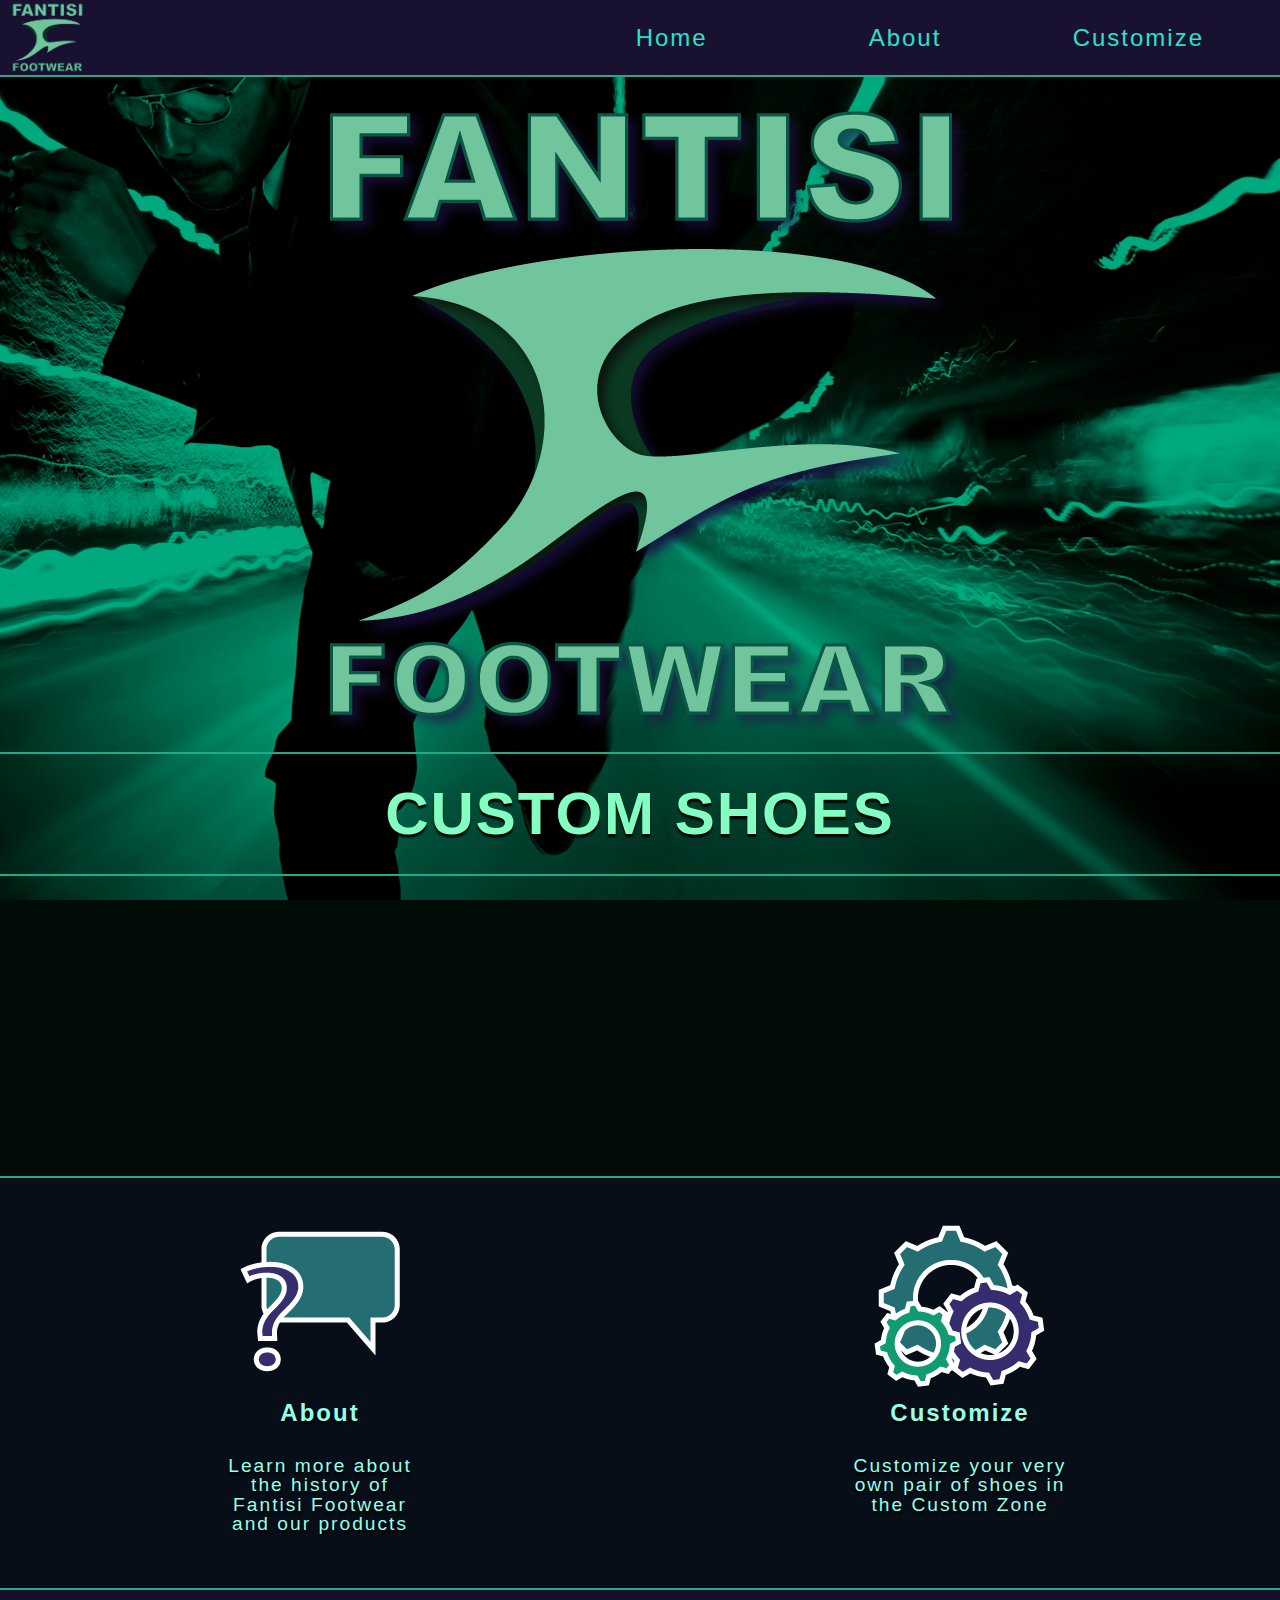
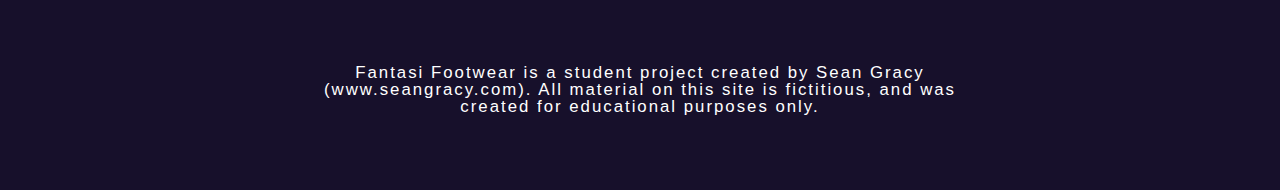
<file: fantisi/index.html>
<!doctype html>
<html>
<head>
    <meta charset="utf-8">
    <title>Fantisi Footwear</title>
    <link rel="stylesheet" type="text/css" href="css/reset.css">
	<link rel="stylesheet" type="text/css" href="css/styles.css">
    <link href='http://fonts.googleapis.com/css?family=Sintony:400,700' rel='stylesheet' type='text/css'>
    <script src="js/jquery-1.10.2.min.js"></script>
    <script src="js/mobile-nav.js"></script>
    <script src="js/image-hover.js"></script>
    <script src="http://html5shiv.googlecode.com/svn/trunk/html5.js"></script>
    <meta name="viewport" content="initial-scale=1.0,width=device-width,maximum-scale=1,minimum-scale=1,user-scalable=no" />
    <meta name="apple-mobile-web-app-capable" content="yes" />
</head>

<body>
	<header>
        <img src="img/logo.png">
        <nav id="main-nav">
            <a href="index.html" class="navbtn">Home</a>
            <a href="about.html" class="navbtn">About</a>
            <a href="customize.html" class="navbtn">Customize</a>
    	</nav>
        <img src="img/menu-icon.png" id="menubtn">
    </header>
    <nav id="responsive-dropnav">
        	<a href="index.html" class="navbtn">Home</a>
            <a href="about.html" class="navbtn">About</a>
            <a href="customize.html" class="navbtn">Customize</a>
	</nav>
    
    <div id="main">
		<div id="intro">
        	<div class="contain">
                <img src="img/logo.png">
                <h1>Custom Shoes</h1>
            </div>
        </div>
        <div id="links">
        	<div class="contain">
            	<a href="about.html">
                    <div id="linkbtnAbout" class="linkbtn">
                    	<div class="img-contain">
                            <img id="about-img" src="img/icon-about.png">
                            <img id="about-img-hover" src="img/icon-about-hover.png">
                        </div>
                        <h1>About</h1>
                        <p>Learn more about the history of Fantisi Footwear and our products</p>
                    </div>
                </a>
                <a href="customize.html">
                    <div id="linkbtnCustomize" class="linkbtn">
                        <div class="img-contain">
                            <img id="customize-img" src="img/icon-customize.png">
                            <img id="customize-img-hover" src="img/icon-customize-hover.png">
                        </div>
                        <h1>Customize</h1>
                        <p>Customize your very own pair of shoes in the Custom Zone</p>
                    </div>
                </a>
            </div>
        </div>
    </div>
    <footer>
    	<h6>Fantasi Footwear is a student project created by Sean Gracy (<a href="http://www.seangracy.com">www.seangracy.com</a>). All material on this site is fictitious, and was created for educational purposes only.</h6>
    </footer>
</body>
</html>
</file>
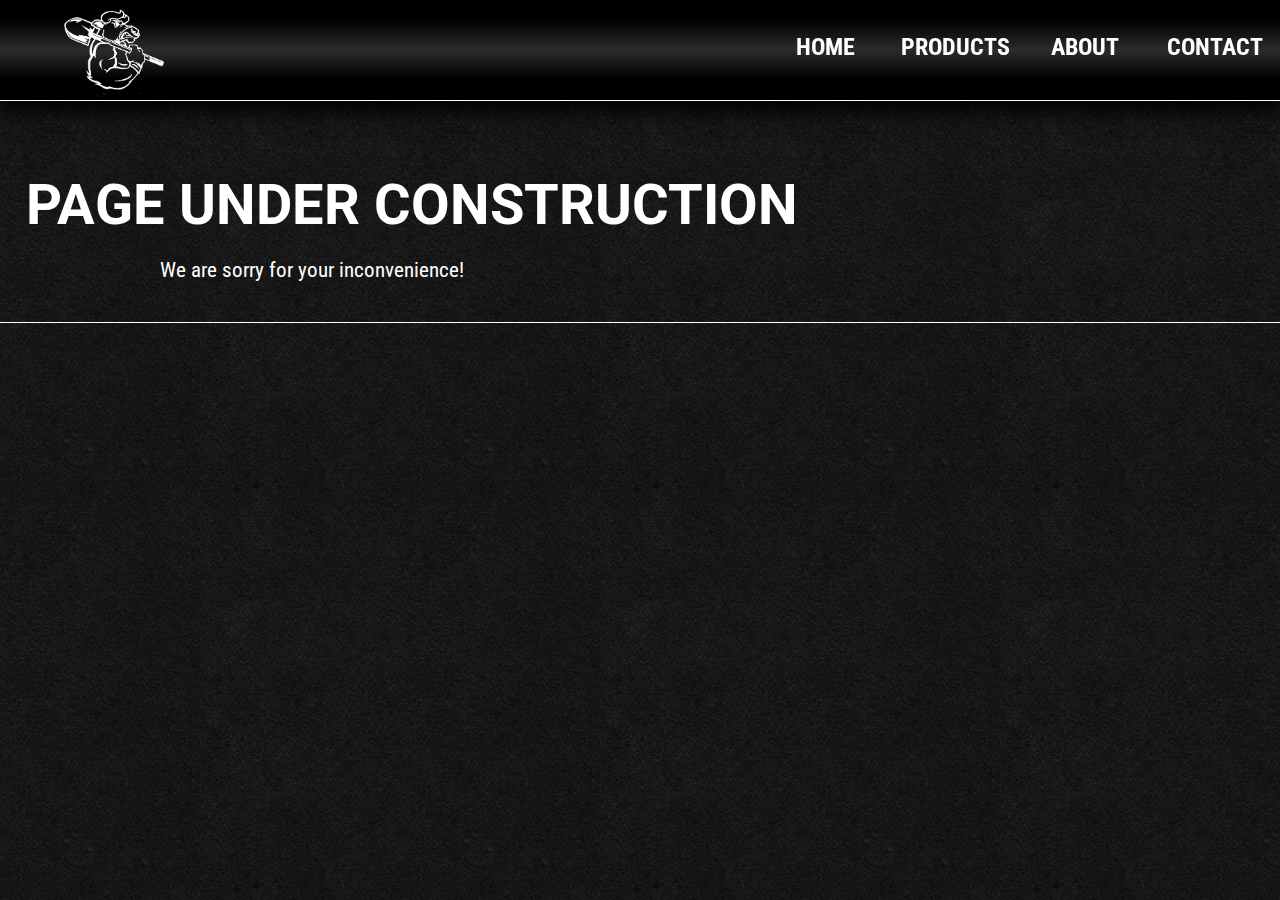
<file: bully/about.html>
<!DOCTYPE HTML>
<html>
<head>
	<meta charset="utf-8">
	<title>Bully Tools | About</title>
    <meta name="Description" content="Producer of American made roofing and construction tools for do-it-yourselfer, professional contractor and gardener.">
    <meta name="keywords" content="roofing tools, lawn care tools, gardening tools, shingle remover, made in america, made in the usa, tear off shovel, steel garden spade, lawn and garden tools, construction tools, framing tools, flooring remover, hand cultivator, weeding, lawn watering, lawn edger, tile remover, floor removal, vinyl flooring removal, post hole digger">
    <link href='http://fonts.googleapis.com/css?family=Roboto+Condensed:400,700,300|Roboto:400,100,300,500,700,900' rel='stylesheet' type='text/css'>
    <link rel="stylesheet" href="css/reset.css" />
	<link rel="stylesheet" href="css/style.css" />
    <meta name="viewport" content="initial-scale=1.0,width=device-width,maximum-scale=1,minimum-scale=1,user-scalable=no" /><meta name="apple-mobile-web-app-capable" content="yes" />
</head>

<body>
	<header>
    	<section class="headerbox">
			<img id="thumbnailBtn" src="images/thumbnail.png">
			<div class="navlist">
				<a href="index.html" class="buttons">HOME</a>
				<a href="products.html" class="buttons">PRODUCTS</a>
				<a href="about.html" class="buttons">ABOUT</a>
				<a href="contact.html" class="buttons">CONTACT</a>
			</div>
        </section>
    </header>
    <main>
		<div class="box1">
            <img class="mobilelogo" src="images/logo.png">
        </div>
        <div class="box2">
            <h1>PAGE UNDER CONSTRUCTION</h1>
            <p>We are sorry for your inconvenience!</p>
</body>
</html>
</file>
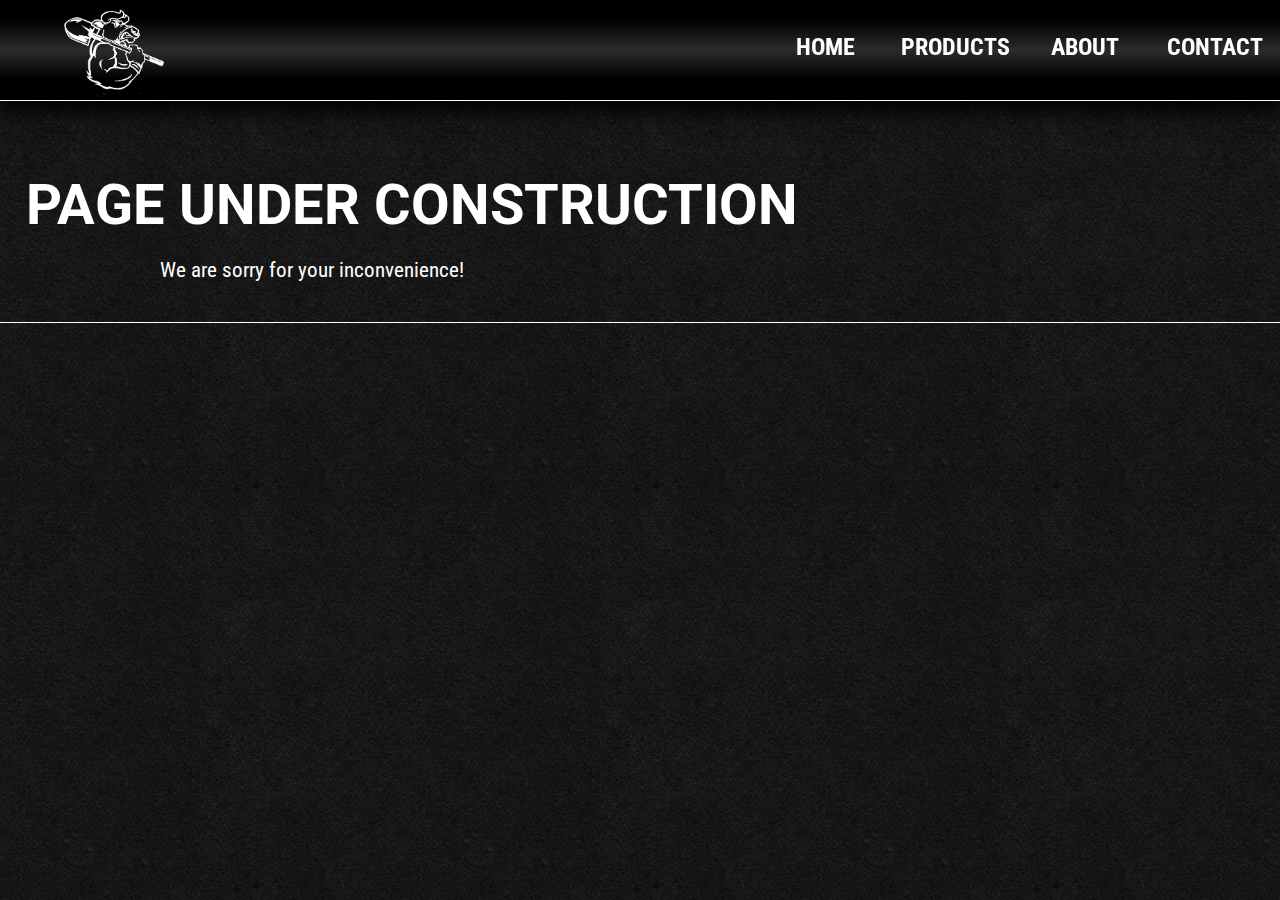
<file: bully/contact.html>
<!DOCTYPE HTML>
<html>
<head>
	<meta charset="utf-8">
	<title>Bully Tools | Contact</title>
    <meta name="Description" content="Producer of American made roofing and construction tools for do-it-yourselfer, professional contractor and gardener.">
    <meta name="keywords" content="roofing tools, lawn care tools, gardening tools, shingle remover, made in america, made in the usa, tear off shovel, steel garden spade, lawn and garden tools, construction tools, framing tools, flooring remover, hand cultivator, weeding, lawn watering, lawn edger, tile remover, floor removal, vinyl flooring removal, post hole digger">
    <link href='http://fonts.googleapis.com/css?family=Roboto+Condensed:400,700,300|Roboto:400,100,300,500,700,900' rel='stylesheet' type='text/css'>
    <link rel="stylesheet" href="css/reset.css" />
	<link rel="stylesheet" href="css/style.css" />
    <meta name="viewport" content="initial-scale=1.0,width=device-width,maximum-scale=1,minimum-scale=1,user-scalable=no" /><meta name="apple-mobile-web-app-capable" content="yes" />
</head>

<body>
	<header>
    	<section class="headerbox">
			<img id="thumbnailBtn" src="images/thumbnail.png">
			<div class="navlist">
				<a href="index.html" class="buttons">HOME</a>
				<a href="products.html" class="buttons">PRODUCTS</a>
				<a href="about.html" class="buttons">ABOUT</a>
				<a href="contact.html" class="buttons">CONTACT</a>
			</div>
        </section>
    </header>
    <main>
		<div class="box1">
            <img class="mobilelogo" src="images/logo.png">
        </div>
        <div class="box2">
            <h1>PAGE UNDER CONSTRUCTION</h1>
            <p>We are sorry for your inconvenience!</p>
</body>
</html>
</file>
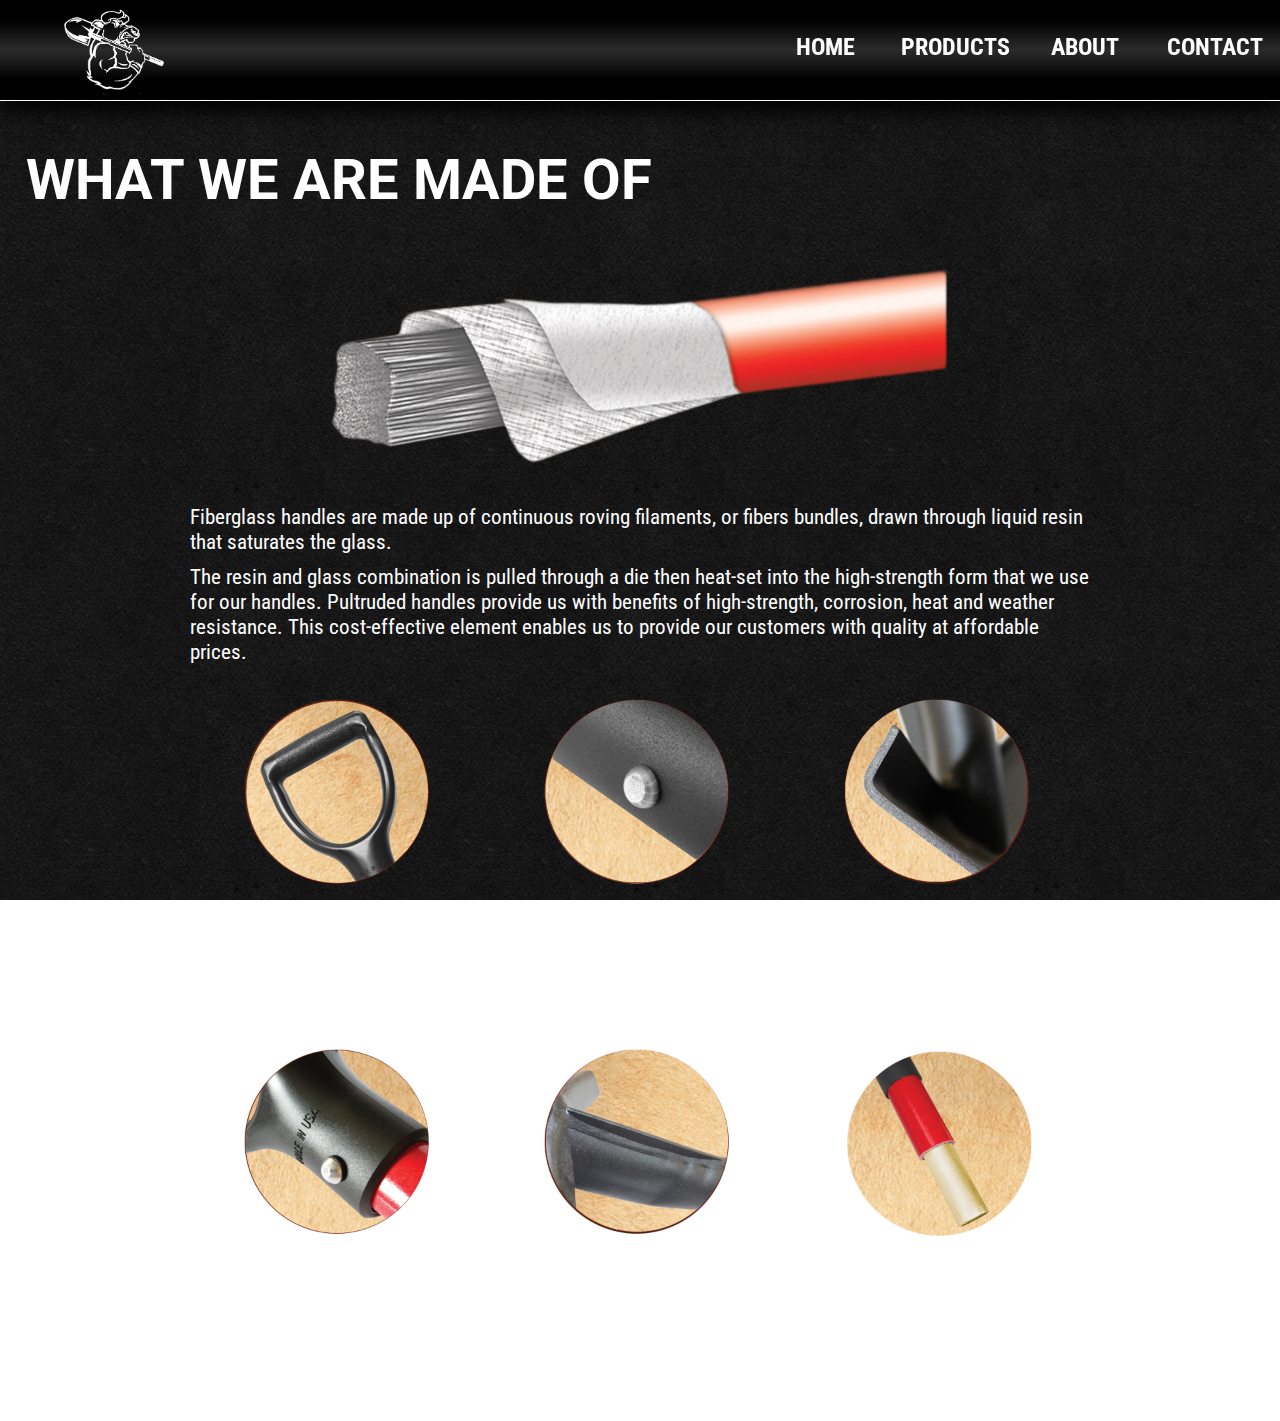
<file: bully/products.html>
<!DOCTYPE HTML>
<html>
<head>
	<meta charset="utf-8">
	<title>Bully Tools | Products</title>
    <meta name="Description" content="Producer of American made roofing and construction tools for do-it-yourselfer, professional contractor and gardener.">
    <meta name="keywords" content="roofing tools, lawn care tools, gardening tools, shingle remover, made in america, made in the usa, tear off shovel, steel garden spade, lawn and garden tools, construction tools, framing tools, flooring remover, hand cultivator, weeding, lawn watering, lawn edger, tile remover, floor removal, vinyl flooring removal, post hole digger">
    <link href='http://fonts.googleapis.com/css?family=Roboto+Condensed:400,700,300|Roboto:400,100,300,500,700,900' rel='stylesheet' type='text/css'>
    <link rel="stylesheet" href="css/reset.css" />
	<link rel="stylesheet" href="css/style.css" />
    <meta name="viewport" content="initial-scale=1.0,width=device-width,maximum-scale=1,minimum-scale=1,user-scalable=no" /><meta name="apple-mobile-web-app-capable" content="yes" />
</head>

<body>
	<header>
    	<section class="headerbox">
			<img id="thumbnailBtn" src="images/thumbnail.png">
			<div class="navlist">
				<a href="index.html" class="buttons">HOME</a>
				<a href="products.html" class="buttons">PRODUCTS</a>
				<a href="about.html" class="buttons">ABOUT</a>
				<a href="contact.html" class="buttons">CONTACT</a>
			</div>
        </section>
    </header>
    <main>
		<div class="box1">
            <img class="mobilelogo" src="images/logo.png">
        </div>
        <div class="box4">
        	<h1>WHAT WE ARE MADE OF</h1>
            <section class="materials">
            	<div class="fiberglassbox">
                	<img src="images/fiberglass.png">
                    <p>Fiberglass handles are made up of continuous roving filaments, or fibers bundles, drawn through liquid resin that saturates the glass.</p>
                    <p>The resin and glass combination is pulled through a die then heat-set into the high-strength form that we use for our handles. Pultruded handles provide us with benefits of high-strength, corrosion, heat and weather resistance. This cost-effective element enables us to provide our customers with quality at affordable prices.</p>
                </div>
                <div class="smallmaterials">
                    <div class="materialsbox">
                        <img src="images/grip.png">
                        <p>Wide grip to accommodate work gloves</p>
                    </div>
                    <div class="materialsbox">
                        <img src="images/polerivet.png">
                        <p>Strong rivet secures the ferrule to the fiberglass handle</p>
                    </div>
                    <div class="materialsbox">
                        <img src="images/step.png">
                        <p>Forward step provides greater control</p>
                    </div>
                    <div class="materialsbox">
                        <img src="images/griprivet.png">
                        <p>Strong rivet secures D-grip to fiberglass handle</p>
                    </div>
                    <div class="materialsbox">
                        <img src="images/rib.png">
                        <p>Welded I-beam construction, as well as the extended and crimped ferrule, ensures no excessive bending</p>
                    </div>
                    <div class="materialsbox">
                        <img src="images/tube.png">
                        <p>Triple wall construction; a wood core through the stress point and thicker fiberglass the entire length with special proprietary rovings, mats and veils.</p>
                    </div>
                </div>
            </section>
        </div>
</body>
</html>
</file>
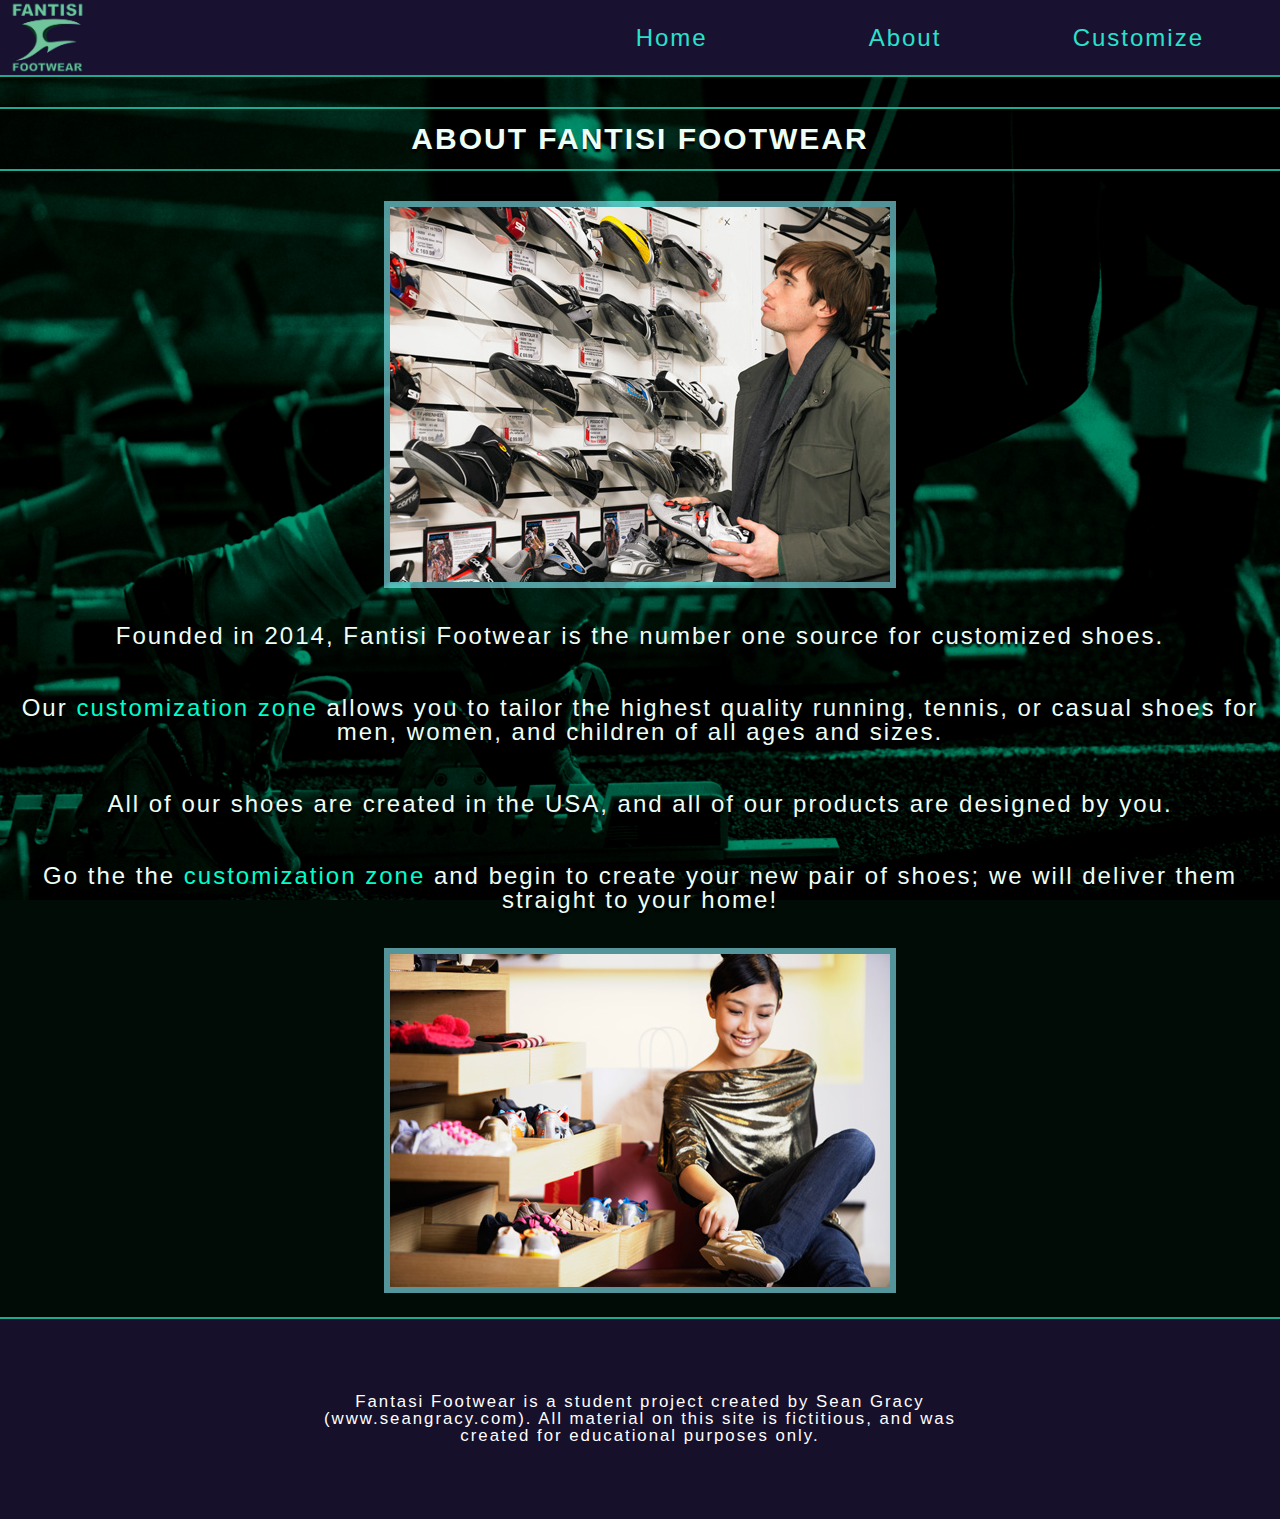
<file: fantisi/about.html>
<!doctype html>
<html>
<head>
    <meta charset="utf-8">
    <title>Fantisi Footwear</title>
    <link rel="stylesheet" type="text/css" href="css/reset.css">
	<link rel="stylesheet" type="text/css" href="css/styles.css">
    <link rel="stylesheet" type="text/css" href="css/about.css">
    <link href='http://fonts.googleapis.com/css?family=Sintony:400,700' rel='stylesheet' type='text/css'>
    <script src="js/jquery-1.10.2.min.js"></script>
    <script src="js/mobile-nav.js"></script>
    <script src="js/image-hover.js"></script>
    <script src="http://html5shiv.googlecode.com/svn/trunk/html5.js"></script>
    <meta name="viewport" content="initial-scale=1.0,width=device-width,maximum-scale=1,minimum-scale=1,user-scalable=no" />
    <meta name="apple-mobile-web-app-capable" content="yes" />
</head>

<body>
	<header>
        <img src="img/logo.png">
        <nav id="main-nav">
            <a href="index.html" class="navbtn">Home</a>
            <a href="about.html" class="navbtn">About</a>
            <a href="customize.html" class="navbtn">Customize</a>
    	</nav>
        <img src="img/menu-icon.png" id="menubtn">
    </header>
    <nav id="responsive-dropnav">
        	<a href="index.html" class="navbtn">Home</a>
            <a href="about.html" class="navbtn">About</a>
            <a href="customize.html" class="navbtn">Customize</a>
	</nav>
    
    <div id="main">
		<div class="contain">
        	<h1>About Fantisi Footwear</h1>
        	<img src="img/about_img_01.jpg">
            <h2>Founded in 2014, Fantisi Footwear is the number one source for customized shoes.</h2>
            <h2>Our <a href="customize.html">customization zone</a> allows you to tailor the highest quality running, tennis, or casual shoes for men, women, and children of all ages and sizes.</h2>
            <h2>All of our shoes are created in the USA, and all of our products are designed by you.</h2>
            <h2>Go the the <a href="customize.html">customization zone</a> and begin to create your new pair of shoes; we will deliver them straight to your home!</h2>
            <img src="img/about_img_02.jpg">
        </div>
    </div>
    <footer>
    	<h6>Fantasi Footwear is a student project created by Sean Gracy (<a href="http://www.seangracy.com">www.seangracy.com</a>). All material on this site is fictitious, and was created for educational purposes only.</h6>
    </footer>
</body>
</html>
</file>
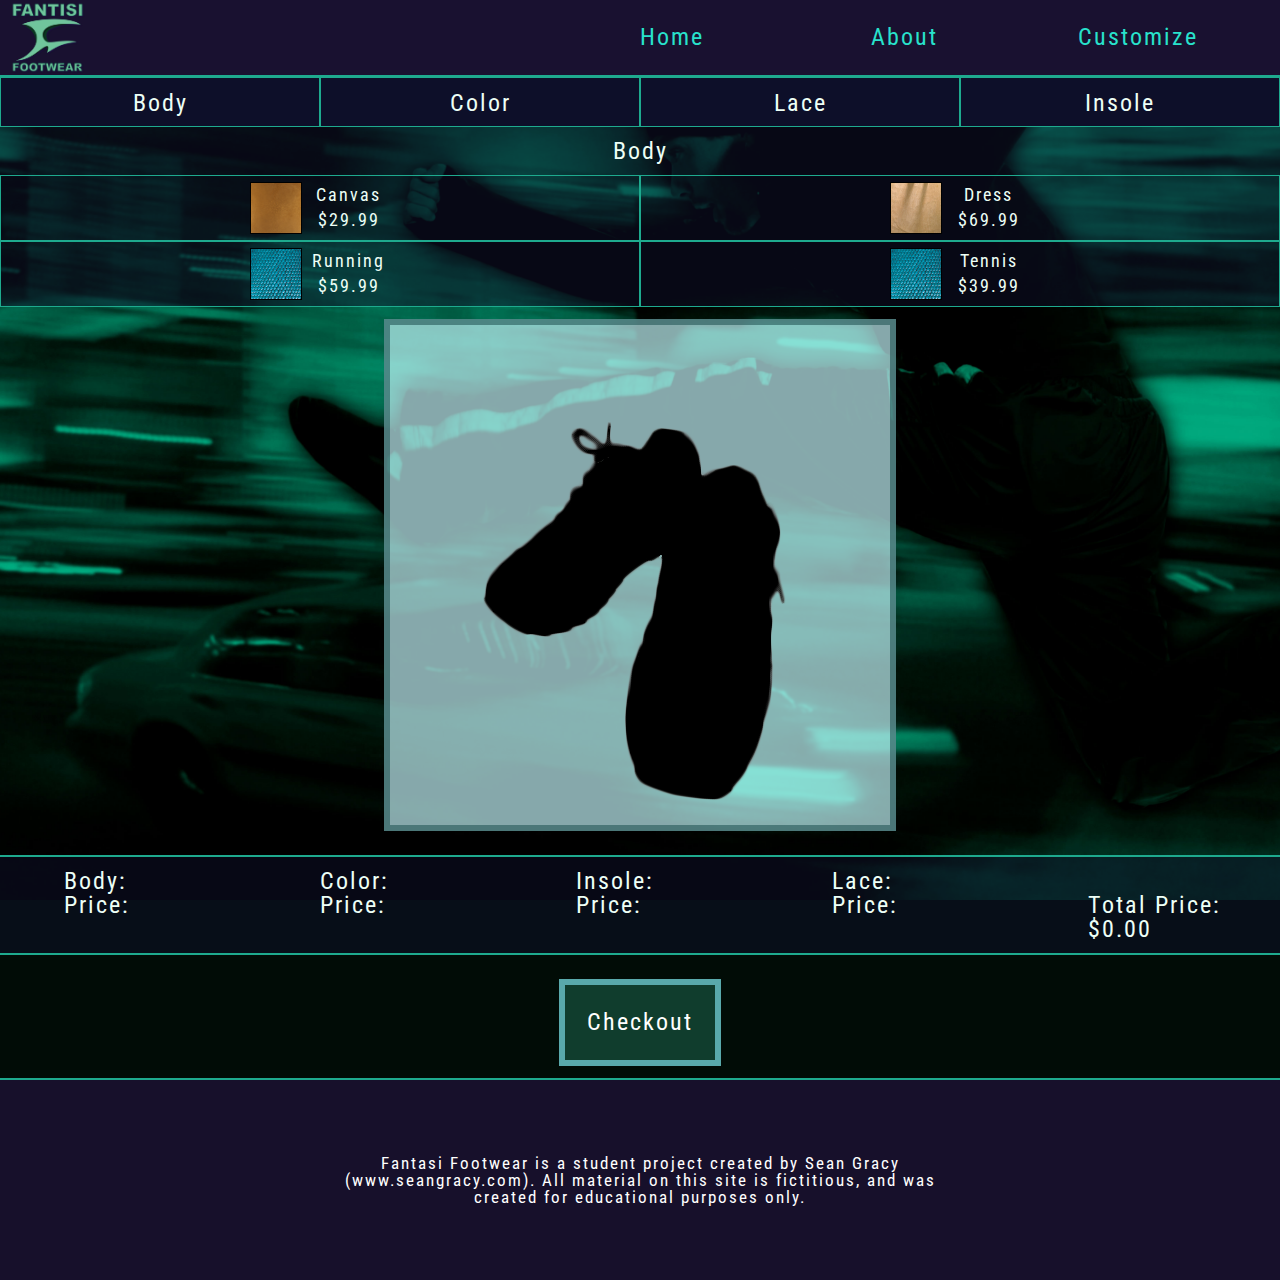
<file: fantisi/customize.html>
<!doctype html>
<html>
<head>
    <meta charset="utf-8">
    <title>Fantisi Footwear</title>
    <link rel="stylesheet" type="text/css" href="css/reset.css">
	<link rel="stylesheet" type="text/css" href="css/styles.css">
    <link rel="stylesheet" type="text/css" href="css/customize.css">
    <link href='http://fonts.googleapis.com/css?family=Roboto+Condensed:400,700' rel='stylesheet' type='text/css'>
    <script src="js/jquery-1.10.2.min.js"></script>
    <script src="js/mobile-nav.js"></script>
    <script src="js/slide.js"></script>
    <script src="js/cookie_code.js"></script>
    <script src="js/init.js"></script>
    <script src="js/functions.js"></script>
    <script src="js/shoe-body.js"></script>
    <script src="js/shoe-lace.js"></script>
    <script src="js/shoe-color.js"></script>
    <script src="js/shoe-insole.js"></script>
    <script src="http://html5shiv.googlecode.com/svn/trunk/html5.js"></script>
    <meta name="viewport" content="initial-scale=1.0,width=device-width,maximum-scale=1,minimum-scale=1,user-scalable=no" />
    <meta name="apple-mobile-web-app-capable" content="yes" />
</head>

<body>
	<header>
        <img src="img/logo.png">
        <nav id="main-nav">
            <a href="index.html" class="navbtn">Home</a>
            <a href="about.html" class="navbtn">About</a>
            <a href="customize.html" class="navbtn">Customize</a>
    	</nav>
        <img src="img/menu-icon.png" id="menubtn">
    </header>
    <nav id="responsive-dropnav">
        	<a href="index.html" class="navbtn">Home</a>
            <a href="about.html" class="navbtn">About</a>
            <a href="customize.html" class="navbtn">Customize</a>
	</nav>
    
    <div id="main">
        <div id="custom-zone">
        	<nav id="shoe-nav">
            	<a id="body-nav" class="navbtn">Body</a>
            	<a id="detail-nav" class="navbtn">Color</a>
            	<a id="lace-nav" class="navbtn">Lace</a>
                <a id="insole-nav" class="navbtn">Insole</a>
            </nav>
        	<div id="body-buttons" class="buttons">
            	<h1>Body</h1>
            	<div id="body_btn_1" class="item bodyitem">
                    <div class="iteminfo">
                        <img src="img/thumb_leather.jpg">
                        <h3>Canvas</h3>
                        <h3>$29.99</h3>	 
                	</div> 
                </div>
                <div id="body_btn_2" class="item bodyitem">
                	<div class="iteminfo">
                        <img src="img/thumb_canvas.jpg">
                        <h3>Dress</h3>
                        <h3>$69.99</h3>
                	</div>
                </div>
                <div id="body_btn_3" class="item bodyitem">
					<div class="iteminfo">
                        <img src="img/thumb_nylon.jpg">
                        <h3>Running</h3>
                        <h3>$59.99</h3> 
                	</div>
                </div>
                <div id="body_btn_4" class="item bodyitem">
					<div class="iteminfo">
                        <img src="img/thumb_nylon.jpg">
                        <h3>Tennis</h3>
                        <h3>$39.99</h3> 
                	</div>
                </div>
            </div>
            <div id="detail-buttons" class="buttons">
            	<h1>Color</h1>
            	 <div id="detail_btn_1" class="color-black">
					<div class="iteminfo">
                	</div>
                 </div>
                 <div id="detail_btn_2" class="color-blue">
					<div class="iteminfo">
                	</div>
                 </div>
                 <div id="detail_btn_3" class="color-green">
					<div class="iteminfo">
                	</div>
                 </div>
                 <div id="detail_btn_4" class="color-red">
					<div class="iteminfo">
                	</div>
                 </div>
                 <div id="detail_btn_5" class="color-white">
					<div class="iteminfo">
                	</div>
                 </div>
                 <div id="detail_btn_6" class="color-yellow">
					<div class="iteminfo">
                	</div>
                 </div>
            </div>
            <div id="lace-buttons" class="buttons">
            	<h1>Extra Lace Package</h1>
            	 <div id="lace_btn_1" class="color-black">
					<div class="iteminfo">
                	</div>
                 </div>
                 <div id="lace_btn_2" class="color-blue">
					<div class="iteminfo">
                	</div>
                 </div>
                 <div id="lace_btn_3" class="color-green">
					<div class="iteminfo">
                	</div>
                 </div>
                 <div id="lace_btn_4" class="color-red">
					<div class="iteminfo">
                	</div>
                 </div>
                 <div id="lace_btn_5" class="color-white">
					<div class="iteminfo">
                	</div>
                 </div>
                 <div id="lace_btn_6" class="color-yellow">
					<div class="iteminfo">
                	</div>
                 </div>
            </div>
            <div id="insole-buttons" class="buttons">
            	<h1>Insole</h1>
            	 <div id="insole_btn_1" class="item">
					<div class="iteminfo">
                        <img src="img/thumb_padding.png">
                        <h3>Pad</h3>
                        <h3>$0.00</h3> 
                	</div>
                 </div>
                 <div id="insole_btn_2" class="item">
					<div class="iteminfo">
                        <img src="img/thumb_gel.png">
                        <h3>Gel</h3>
                        <h3>$1.99</h3>
                	</div>
                </div>
                 <div id="insole_btn_3" class="item">
					<div class="iteminfo">
                        <img src="img/thumb_foam.png">
                        <h3>Foam</h3>
                        <h3>$4.99</h3>	 
                	</div>
                 </div>
            </div>
            <div id="shoeimage-contain">
                <div id="shoeimage">
                    <div id="shoe_body"><img src="img/blank.png"></div>
                    <div id="shoe_insole"></div>
                    <div id="shoe_lace"></div>
                </div>
            </div>
            <div id="cart">
                <div class="cartlist">
                    <ul class="cartul">
                        <li class="cartli">Body: <h4 id="cart_body_type"></h4></li>
                        <li class="cartli">Color: <h4 id="cart_color_type"></h4></li>
                        <li class="cartli">Insole: <h4 id="cart_insole_type"></h4></li>
                        <li class="cartli">Lace: <h4 id="cart_lace_type"></h4></li>
                    </ul>
                </div>
                <div class="cartlist">
                    <ul class="cartul">
                        <li class="cartli">Price: <h4 id="cart_body_price"></h4></li>
                        <li class="cartli">Price: <h4 id="cart_color_price"></h4></li>
                        <li class="cartli">Price: <h4 id="cart_insole_price"></h4></li>
                        <li class="cartli">Price: <h4 id="cart_lace_price"></h4></li>
                        <li class="cartli" id="total">Total Price: <h4 id="cart_total"></h4></li>
                    </ul>
                </div>
            </div>
            <div id="checkout">
            	<h1><a id="checkoutbtn">Checkout</a></h1>
            </div>
        </div>
        </div>
    <footer>
    	<h6>Fantasi Footwear is a student project created by Sean Gracy (<a href="http://www.seangracy.com">www.seangracy.com</a>). All material on this site is fictitious, and was created for educational purposes only.</h6>
    </footer>
</body>
</html>
</file>
<file: css/style.css>
/*
	*** Color Scheme ***
	
	light-blue = #85d4e9
	red = #831518
	tan = #c49a6c
	
	*** Fonts ***
	font-family: 'Archivo Narrow', sans-serif;
	font-family: 'Metrophobic', sans-serif;
*/
a{
	text-decoration:none;
	transition:color .2s ease-out;
	-webkit-transition:color .2s ease-out;
	-moz-transition:color .2s ease-out;
	-o-transition:color .2s ease-out;
	cursor:pointer;
}
a:hover{
	color:#831518 !important;
}
html{
	-webkit-animation: pulse 10s infinite alternate;
	background-color:rgba(204,255,255,1);
	background-image:url(../img/html_background.png);
	background-attachment:fixed;
	font-family: 'Archivo Narrow', sans-serif;
	color:rgb(6, 64, 102);
}
::selection{
	background-color:#6FF;
}
body{
	width:100%;
	margin:0 auto;
}
.fixedheader{
	background-image:url(../img/header_background.png);
	width:100%;
	height:75px;
	position:fixed;
	border-bottom:2px solid #831518;
	font-family: 'Archivo Narrow', sans-serif;
	font-weight:bold;
	z-index:999;
	display:none;
}
.contain{
	max-width:1280px;
	width:100%;
	margin:0 auto;
}
.logothumb{
	display:none;
}
.nav1{
	width:100%;
	margin:0 auto;
}
a:visited{
	color:rgb(0, 50, 66);
}
.navbtn{
	color:rgb(0, 50, 66);
	text-align:center;
	float:left;
	width:25%;
	line-height:75px;
	font-size:1em;
	transition:color .2s ease-out, font-size .2s ease-out;
	-webkit-transition:color .2s ease-out, font-size .2s ease-out;
	-moz-transition:color .2s ease-out, font-size .2s ease-out;
	-o-transition:color .2s ease-out, font-size .2s ease-out;
	text-decoration:none;
}
.navbtn:hover{
	cursor:pointer;
	color:#831518;
	font-size:1.4em;
}
.logomain{
	display:block;
	max-width:250px;
	width:100%;
	margin:0 auto;
}
nav{
	width:100%;
	background-image:url(../img/header_background.png);
	height:60px;
	border-top:2px solid #85d3e7;
	border-bottom:2px solid #85d3e7;
}
nav .navbtn2{
	color:rgb(0, 50, 66);;
	text-align:center;
	float:left;
	width:25%;
	line-height:60px;
	font-size:1em;
	transition:color .2s ease-out, font-size .2s ease-out;
	-webkit-transition:color .2s ease-out, font-size .2s ease-out;
	-moz-transition:color .2s ease-out, font-size .2s ease-out;
	-o-transition:color .2s ease-out, font-size .2s ease-out;
	text-decoration:none;
	font-weight:bold;
}
nav .navbtn2:hover{
	cursor:pointer;
	color:#831518;
	font-size:1.2em;
}
h1{
	font-size:2.5em;
	font-weight:bold;
	text-align:center;
	margin:4% 0;
}
.infobox p, .thanksbox p{
	font-size:1em;
	margin:1.4em;
	line-height:1.2em;
}
.welcome{
	font-size:2em;
	text-align:center;
	display:block;
	margin:1.4em auto;
	line-height:1.2em;
	max-width: 721px;
	width:100%;
}
strong{
	color:rgb(0, 50, 66);
	font-weight:bold;
}
.box1{
	overflow:hidden;
	display:block;
	clear:both;
	padding-bottom:1em;
}
.box2{
	background-color:rgba(255,255,255,.5);
	background-image:url(../img/box_background.png);
	border-top:2px solid #85d3e7;
	border-bottom:2px solid #85d3e7;
	overflow:hidden;
	display:block;
	clear:both;
}
.infobox{
	width:100%;
	margin:0 auto;
	text-align:justify;
	display:block;
}
.infobox img{
	max-width:150px;
	width:100%;
	margin:0 auto;
	display:block;
}
.thanksbox{
	width:100%;
	overflow:hidden;
	clear:both;
}
.thanksbox a{
	color:rgb(0, 50, 66);;
	transition:color .5s ease-out;
	-webkit-transition:color .5s ease-out;
	-moz-transition:color .5s ease-out;
	-o-transition:color .5s ease-out;
	text-decoration:underline;
}
.thanksbox a:hover{
	color:#831518;
}
.portpiece{
	margin:4% 0;
	background-color:rgba(255,255,255,.7);
	background-image:url(../img/box_background.png);
	border:2px solid #831518;
	padding-top:2%;
}
.portpiece .portpiecebuttons a{
	color:rgb(0, 50, 66);;
	text-decoration:underline;
	font-size:2em;
	font-weight:bold;
	text-align:center;
	width:100%;
	display:block;
	transition:color .5s ease-out;
	-webkit-transition:color .5s ease-out;
	-moz-transition:color .5s ease-out;
	-o-transition:color .5s ease-out;
}
.portpiece .portpiecebuttons a:hover{
	color:#831518;
}
.portpiece img{
	max-width:250px;
	width:100%;
	margin:0 auto;
	display:block;
}
.portpiece h3{
	font-size:1em;
	margin:2%;
}
.portpiece ul{
	font-size:1em;
	list-style:circle;
	margin:2%;
}
.portpiece ul li{
	margin:25px;
}
.portpiece h3 a{
	color:rgb(0, 50, 66);;
	font-size:2em;
	transition:color .5s ease-out;
	-webkit-transition:color .5s ease-out;
	-moz-transition:color .5s ease-out;
	-o-transition:color .5s ease-out;
}
.portpiece h3 a:hover{
	color:#831518;
}
.pdfcontainer{
	padding-bottom:4%;
}
.pdfcontainer .embed{
	display:none;
	z-index:1;
}
.pdfcontainer a{
	font-size:1.5em;
	font-weight:bold;
	color:rgb(0, 50, 66);;
	text-align:center;
	transition:color .5s ease-out;
	-webkit-transition:color .5s ease-out;
	-moz-transition:color .5s ease-out;
	-o-transition:color .5s ease-out;
	width:217px;
	margin:0 auto;
	display:block;
}
.pdfcontainer a:hover{
	color:#831518;
}
.contactinfo{
	max-width:818px;
	width:100%;
	margin:0 auto;
}
.contactinfo .contactbtn{
	margin:1em 0;
}
.contactinfo .contactbtn img{
	display:block;
	margin:0 auto;
	max-width:150px;
	width:100%;
}
.contactinfo .contactbtn h2{
	text-align:center;
	color:rgb(0, 50, 66);
	font-size:1.5em;
}

footer{
	border-top:2px solid #85d3e7;
	height:100px;
	background-image:url(../img/header_background.png);
	padding-bottom:3%;
}
footer h6{
	font-size:1em;
	font-weight:bold;
	text-align:center;
	margin:2% 0;
}

@-webkit-keyframes pulse {
      0%{background-color:rgba(186, 255, 255, .3);}
	  25%{background-color:white;}
	  50%{background-color:rgba(133, 211, 231, .5);}
	  75%{background-color:white;}
     100%{background-color:rgba(186, 255, 255, .3);}
}

@media screen and (min-width:480px){
.navbtn{
	font-size:1.5em;
}
.navbtn:hover{
	font-size:2em;
}
.portpiece .portpiecebuttons a{
	font-size:2.5em;
}
}
@media screen and (min-width:768px){
.fixedheader{
	height:100px;
}
.logothumb{
	display:block;
	height:100px;
	float:left;
	margin-left:2%;
}
.nav1{
	max-width:500px;
	margin:0;
	float:right;
}
.navbtn{
	line-height:100px;
}
nav .navbtn2{
	font-size:1.5em;
}
nav .navbtn2:hover{
	cursor:pointer;
	color:#831518;
	font-size:2em;
}
main{
	
}
h1{
	text-align:left;
	margin:4%;
}
.infobox{
	width:50%;
	float:left;
	text-align:left;
}
.infobox p, .thanksbox p{
	font-size:1.4em;
}
.portpiece{
	width:100%;
	display:block;
	clear:both;
	overflow:hidden;
}
.portpiece .portpiecebuttons{
	float:left;
	width:40%;
}
.portpiece .portpieceinfo{
	float:left;
	width:60%;
}
.portpiece ul{
	font-size:1.4em;
}
.portpiece h3{
	font-size:1.4em;
}
.contactinfo h2{
	font-size:2em;
}
.pdfcontainer .embed{
	max-width:1071px;
	width:100%;
	margin:0 auto;
	display:block;
}
}
@media screen and (min-width:768px){
.portpiece img{
	max-width:400px;
}
}
@media screen and (min-width:600px){
.contactinfo{
	max-width:1164px;
	width:100%;
	margin:0 auto;
}
.contactinfo .contactbtn{
	float:left;
	width:33.333333333%;
}
.contactinfo .contactbtn img{
	display:block;
	margin:0 auto;
	max-width:250px;
	width:100%;
}
.contactinfo .contactbtn h2{
	text-align:center;
	color:rgb(0, 50, 66);;
	text-decoration:none;
	font-size:1.5em;
}
}
@media screen and (min-width:960px){
.logomain{
	max-width:350px;
}
.portpiece{
	
}
.infobox img{
	max-width:250px;
}
}
</file>
<file: bully/css/style.css>
/*
*	Fonts
*	font-family: 'Roboto Condensed', sans-serif;
*	font-family: 'Roboto', sans-serif;
*/

html{
	font-family: 'Roboto Condensed', sans-serif;
	color:white;
	background-image:url(../images/black_paper.png);
	background-attachment:fixed;
}
body{
	width:100%;
}

@media screen and (min-width:0px){
header{
	width:100%;
	background: #000000; /* Old browsers */
	background: -moz-linear-gradient(top,  #000000 20%, #2b2b2b 50%, #000000 80%); /* FF3.6+ */
	background: -webkit-gradient(linear, left top, left bottom, color-stop(20%,#000000), color-stop(50%,#2b2b2b), color-stop(80%,#000000)); /* Chrome,Safari4+ */
	background: -webkit-linear-gradient(top,  #000000 20%,#2b2b2b 50%,#000000 80%); /* Chrome10+,Safari5.1+ */
	background: -o-linear-gradient(top,  #000000 20%,#2b2b2b 50%,#000000 80%); /* Opera 11.10+ */
	background: -ms-linear-gradient(top,  #000000 20%,#2b2b2b 50%,#000000 80%); /* IE10+ */
	background: linear-gradient(to bottom,  #000000 20%,#2b2b2b 50%,#000000 80%); /* W3C */
	border-bottom:white solid 1px;
	filter: progid:DXImageTransform.Microsoft.gradient( startColorstr='#000000', endColorstr='#000000',GradientType=0 ); /* IE6-9 */
	position:fixed;
	height:50px;
	box-shadow:0px 10px 20px black;
}
section{
	max-width:1280px;
	width:100%;
	margin:0 auto;
}
.headerbox img{
	display:none;
}
.navlist{
	margin:0 auto;
	width:216px;
	text-align:center;
	font-weight:bolder;
	font-size:.7em;
	display:block;
	height:50px;
}
.buttons{
	float:left;
	transition:color .2s ease-in;
	width:54px;
	margin-top:17px;
	border:none;
}
.buttons:hover{
	cursor:pointer;
	color:red;
}

/** 1st area **/
.box1{
	padding-top:50px;
	width:100%;
	background:black;
	border-bottom:white solid 1px;
}
.banner{
	max-width:1680px;
	width:100%;
	margin:0 auto;
	display:none;
}
.mobilelogo{
	max-width:500px;
	width:80%;
	margin:0 auto;
	display:block;
}
/**********/

/** 2nd area **/
.box2{
	padding:50px 0 2% 0;
	border-bottom:white solid 1px;
	overflow:hidden;
}
h1{
	font-family: 'Roboto', sans-serif;
	font-weight:bolder;
	font-size:2em;
	margin:2%;
}
.flagimg{
	max-width:600px;
	width:100%;
	margin:0 auto;
	display:block;
	border:white solid 1px;
}
p{
	line-height:25px;
	margin:3%;
}
/**********/

/** 3rd area **/
.box3{
	padding:2% 0 2% 0;
	border-bottom:white solid 1px;
	overflow:hidden;
	background:black;
}
.media{
	max-width:1280px;
	width:100%;
	margin:0 auto;
}
.videobox{
	float:none;
}
.videobox iframe{
	width:300px;
	height:175px;
	margin:3% auto;
	display:block;
}
.media{
	max-width:1280px;
	width:100%;
	margin:0 auto;
}
.news{
	max-width:1280px;
	width:100%;
	margin:0 auto;
}
.newsbox{
	max-width:864px;
	width:100%;
	margin:3% auto;
}
.newsbox img{
	max-width:864px;
	width:100%;
	margin:0 auto;
	border:white solid 1px;
	display:block;
}
/**********/


/** 4th area **/
.box4{
	padding:2% 0 2% 0;
	border-bottom:white solid 1px;
	overflow:hidden;
}
.materials{
	max-width:1000px;
}
.fiberglassbox{
	padding:2% 0;
}
.fiberglassbox img{
	display:block;
	max-width:657px;
	width:100%;
	margin:0 auto;
}
.smallmaterials{
	margin:0 auto;
	display:block;
}
.materialsbox{
	max-width:300px;
	width:100%;
	height:310px;
	margin:0 auto;
	text-align:center;
}
.materialsbox img{
	max-width:200px;
	width:75%;
	margin:0 auto;
	display:block;
}
/**********/

footer{
	background:black;
	overflow:hidden;
}
.footerbox1{
	width:400px;
	float:none;
	margin:2% auto;
}
.footerbox2{
	width:400px;
	float:none;
	margin:2% auto;
	background:white;
	padding:1%;
}
}
@media screen and (min-width:300px){
.navlist{
	margin:0 auto;
	width:300px;
	text-align:center;
	font-weight:bolder;
	font-size:1em;
	display:block;
	height:50px;
}
.buttons{
	float:left;
	transition:color .2s ease-in;
	width:73px;
	margin-top:17px;
	border:none;
}
}
@media screen and (min-width:500px){
.box1{
	width:100%;
	background:black;
	border-bottom:white solid 1px;
}
.banner{
	display:block;
}
.mobilelogo{
	display:none;
}
.smallmaterials{
	width:500px;
}
}
@media screen and (min-width:600px){
.smallmaterials{
	width:600px;
}
}
@media screen and (min-width:670px){
header{
	background: #000000; /* Old browsers */
	background: -moz-linear-gradient(top,  #000000 20%, #2b2b2b 50%, #000000 80%); /* FF3.6+ */
	background: -webkit-gradient(linear, left top, left bottom, color-stop(20%,#000000), color-stop(50%,#2b2b2b), color-stop(80%,#000000)); /* Chrome,Safari4+ */
	background: -webkit-linear-gradient(top,  #000000 20%,#2b2b2b 50%,#000000 80%); /* Chrome10+,Safari5.1+ */
	background: -o-linear-gradient(top,  #000000 20%,#2b2b2b 50%,#000000 80%); /* Opera 11.10+ */
	background: -ms-linear-gradient(top,  #000000 20%,#2b2b2b 50%,#000000 80%); /* IE10+ */
	background: linear-gradient(to bottom,  #000000 20%,#2b2b2b 50%,#000000 80%); /* W3C */
	border-bottom:white solid 1px;
	filter: progid:DXImageTransform.Microsoft.gradient( startColorstr='#000000', endColorstr='#000000',GradientType=0 ); /* IE6-9 */
	height:100px;
}
.headerbox img{
	float:left;
	height:100px;
	width:100px;
	display:block;
	margin-left:5%;
}
.navlist{
	float:right;
	margin:0;
	width:auto;
	font-size:1.5em;
}
.buttons{
	float:left;
	width:130px;
	margin-top:35px;
	border:none;
}
.box1{
	padding-top:100px;
}
h1{
	font-size:3.5em;
}
p{
	max-width:960px;
	width:90%;
	margin:1% auto;
	font-size:1.3em;
}
.videobox{
	float:left;
	margin:3%;
}
.videobox iframe{
	width:400px;
	height:250px;
}
.materialsbox{
	float:left;
	height:350px;
}
}
@media screen and (min-width:900px){
.smallmaterials{
	width:900px;
}
.footerbox1{
	width:400px;
	float:left;
	margin:4% 0 0 3%;
}
.footerbox2{
	width:400px;
	float:right;
	margin:1% 3% 1% 0;
	background:white;
	padding:1%;
}
}
@media screen and (min-width:1267px){
.videobox{
	margin:5%;
}
.videobox iframe{
	width:500px;
	height:300px;
}
}
</file>
<file: elder/css/style.css>
/*
*	Fonts
*	font-family: 'Roboto Condensed', sans-serif;
*	font-family: 'Roboto', sans-serif;
*
*	Color Scheme
*	teal: #0776A0
*	dark teal: #226078
*	strong teal: #024C68
*	light teal: #3AA6D0
*	lighter teal: #62B1D0
*
*/
::selection{
	color:rgba(0,204,255,1);
}
html{
	width:100%;
	font-family: 'Roboto', sans-serif;
	background-color:black;
	color:rgba(0, 24, 32, 1);
}
body{
	width:100%;
	background-attachment:fixed;
	background-position:center;
	background-size:cover;
}
#main-header{
	width:100%;
	height:100px;
	display:block;
	background-color:black;
	display:none;
	border-bottom:#3AA6D0 1px solid;
}
#main-header #mainnav{
	float:right;
	width:100%;
	height:100px;
}
#main-header #mainnav .navbtn{
	float:left;
	width:25%;
	text-align:center;
	line-height:100px;
	font-size:1.7em;
	font-weight:bold;
	color:white;
	text-decoration:none;
	transition:color .3s ease;
	-webkit-transition:color .3s ease;
}
#main-header #mainnav .navbtn:hover{
	color:#3AA6D0;
}

/*** responsive navigation ***/
#mobile-header{
	width:100%;
	background:black;
	border-bottom:#3AA6D0 solid 1px;
	display:block;
}
#mobile-header #menu{
	width:100%;
	height:75px;
	cursor:pointer;
}
#mobile-header #menu #menubtn{
	position:absolute;
	width:50px;
	height:50px;
	top:12px;
	right:25px;
	display:block;
}
#mobile-header #dropnav{
	display:none;
}
#mobile-header #dropnav .navbtn{
	color:white;
	display:block;
	height:50px;
	line-height:50px;
	background-color:black;
	border-top:#3AA6D0 solid 1px;
	text-decoration:none;
	text-indent:2em;
	font-size:1.2em;
	cursor:pointer;
	font-weight:bold;
	transition:color .5s ease;
	-webkit-transition:color .5s ease;
}
#mobile-header #dropnav .navbtn:hover{
	color:#3AA6D0;
}
/*** end responsive navigation ***/

#main{
	width:100%;
	display:none;
}
.contain{
	max-width:1280px;
	width:100%;
	margin:0 auto;
}
.box1{
	width:100%;
	margin:0 auto;
	overflow:hidden;
	display:block;
}
.box1 h6{
	font-size:1.5em;
	color:#C2EEFF;
	text-align:center;
	margin:0 0 1.6em;
	padding:.4em 0;
	border-top:solid 1px #3AA6D0;
	border-bottom:solid 1px #3AA6D0;
}
	.box1 h6 a, .box1 h6 a:visited, .box1 h6 a:focus, .box1 h6 a:active{
		color:#C2EEFF;
		transition:color .3s ease;
		-webkit-transition:color .3s ease;
	}
	.box1 h6 a:hover{
		color:white;
	}
.box1 #intro{
	max-width:640px;
	width:100%;
	margin:2% auto 0;
}
.box1 #intro img{
	max-width:300px;
	width:100%;
	display:block;
	margin:1.2em auto;
}
.box1 #intro h1{
	text-align:center;
	color:#C2EEFF;
	font-size:1.7em;
	display:block;
	border-top:solid 1px #3AA6D0;
	border-bottom:solid 1px #3AA6D0;
	padding:.5em 0;
}
footer{
	width:100%;
	background-color:black;
	height:200px;
	display:none;
	border-top:#3AA6D0 1px solid;
	border-bottom:#3AA6D0 1px solid;
}
footer #footernav{
	width:100%;
	height:50px;
}
footer #footernav .navbtn{
	float:left;
	width:25%;
	text-align:center;
	line-height:50px;
	font-size:1em;
	color:white;
	text-decoration:none;
	transition:color .3s ease;
	-webkit-transition:color .3s ease;
}
footer #footernav .navbtn:hover{
	color:#3AA6D0;
}
footer h6{
	font-size:1em;
	text-align:center;
	color:white;
	max-width:640px;
	margin:0 auto;
	padding-top:50px;
}
footer h6 a{
	color:#C2EEFF;
	text-decoration:underline;
	transition:color .3s ease;
	-webkit-transition:color .3s ease;
}
footer h6 a:hover{
	color:white;
}
/*** loading gif ***/
#load{
	width:50px;
	height:50px;
	margin:0 auto;
	display:block;
}
/*** end loading gif ***/

/*** generator.html styles ***/
#track-player-intro{
	max-width:750px;
	width:100%;
	margin:0 auto;
}
#track-player-intro h2{
	text-align:center;
	color:#C2EEFF;
	font-size:4em;
	font-weight:bold;
	display:block;
	border-top:solid 1px #3AA6D0;
	border-bottom:solid 1px #3AA6D0;
	padding:.5em 0;
}
#track-player-intro h3{
	font-size:2em;
	text-align:center;
	padding:4% 0 0;
	color:#C2EEFF;
}
#track-player-intro p{
	font-size:.9em;
	text-align:justify;
	padding:2% 0;
	color:#C2EEFF;
	line-height:1.2em;
	width:90%;
	margin:0 auto;
}
#about-section1{
	clear:both;
	max-width: 1050px;
	width: 100%;
	margin: 0 auto;
	overflow: hidden;
	padding-top: 2em;
}
#about-section2{
	clear:both;
	max-width: 1050px;
	width: 100%;
	margin: 0 auto;
	padding-bottom:4em;
	overflow: hidden;
}
#imagefloat1 img{
	max-width: 225px;
	width:100%;
	margin:0 auto;
	display:block;
}
#imagefloat2 img{
	max-width: 225px;
	width:100%;
	margin:0 auto;
	display:block;
}
#about1{
	max-width:650px;
	width:100%;
	margin:0 auto;
}
#about1 h3{
	font-size:1em;
	text-align:center;
	color:#C2EEFF;
	line-height:1.4em;
	margin:1em auto;
	width:90%;
}
#about1 p{
	font-size:.9em;
	text-align:justify;
	padding:2% 0;
	color:#C2EEFF;
	line-height:1.2em;
	width:90%;
	margin:0 auto;
}
#about2{
	max-width:650px;
	width:100%;
	margin:0 auto;
}
#about2 h3{
	font-size:.9em;
	text-align:justify;
	padding:4% 0 0;
	color:#C2EEFF;
	line-height:1.5em;
	width:90%;
	margin:0 auto;
}
#music-page{
	max-width:750px;
	width:100%;
	margin:0 auto;
}
#music-page p{
	font-size:.9em;
	text-align:justify;
	padding:2% 0;
	color:#C2EEFF;
	line-height:1.2em;
	width:90%;
	margin:0 auto;
}
#music-page h4{
	text-align:center;
	margin:1.5em 0;
}
#music-page h4 a{
	display:block;
	width:150px;
	height:50px;
	line-height:50px;
	color:rgba(0, 24, 32, 1);
	background-color:rgba(105, 189, 255, 1);
	border:2px solid rgb(0, 94, 131);
	border-radius:25px;
	font-size:1.5em;
	transition:background-color .3s ease, color .3s ease, border .3s ease;
	-webkit-transition:background-color .3s ease, color .3s ease, border .3s ease;
	text-transform:uppercase;
	margin:0 auto;
	text-decoration:none;
}
#music-page h4 a:hover{
	background-color:#C2EEFF;
	border:2px solid black;
}
#music-page p{
	font-size:.9em;
	text-align:justify;
	padding:2% 0;
	color:#C2EEFF;
	line-height:1.2em;
	width:90%;
	margin:0 auto;
}
strong{
	font-weight:bold;
}
#generator{
	margin-top:25px;
	
}
#generator form{
	max-width:900px;
	width:100%;
	margin:0 auto;
	height:auto;
}
#generator form #large-form-contain{
	clear:both;
}
#generator form #large-form-contain h1{
	color:#C2EEFF;
	text-align:center;
	margin:1em 0;
	font-size:1.2em;
}
#generator form .form-contain{
	width:300px;
	margin: 0 auto;
	float:none;
	display:block;
}
#generator form .form-contain h2{
	text-align:center;
	color:#C2EEFF;
	font-size:1.5em;
	font-weight:bold;
	text-transform:uppercase;
}
#generator form .form-contain .track-select{
	width:150px;
	height:50px;
	background-color:rgba(105, 189, 255, 1);
	border:2px solid rgb(0, 94, 131);
	border-radius: 25px;
	font-size:1.5em;
	margin:2% auto 0;
	padding-left: 5px;
	display:block;
	transition:background-color .3s ease, color .3s ease, border .3s ease;
	-webkit-transition:background-color .3s ease, color .3s ease, border .3s ease;
}
#generator form .form-contain .track-select:hover{
	background-color:#C2EEFF;
	color:rgba(0, 24, 32, 1);
	border:2px solid black;
}
#generator form h3{
	font-size:1.5em;
	font-weight:bold;
	text-transform:uppercase;
	text-align:center;
	color:#C2EEFF;
	clear:both;
	padding-top:1.2em;
	padding-bottom:.7em;
}
#generator form h4{
	font-size:1.4em;
	color:red;
	clear:both;
	text-align:justify;
	margin-bottom:50px;
}
#generator form .submit-style{
	width:150px;
	height:50px;
	clear:both;
	margin:0 auto 50px;
}
#generator form input[type="submit"]{
	display:block;
	width:150px;
	height:50px;
	color:rgba(0, 24, 32, 1);
	background-color:rgba(105, 189, 255, 1);
	border:2px solid rgb(0, 94, 131);
	border-radius: 25px;
	font-size:1.2em;
	transition:background-color .3s ease, color .3s ease, border .3s ease;
	-webkit-transition:background-color .3s ease, color .3s ease, border .3s ease;
	text-transform:uppercase;
	text-align: center;
}
#generator form input[type="submit"]:hover{
	background-color:#C2EEFF;
	color:rgba(0, 24, 32, 1);
	border:2px solid black;
}
#icons{
	overflow: hidden;
	margin-bottom: 50px;
}
	#icons .icon-box{
		max-width: 426.6666666666667px;
		width: 100%;
		margin: 0 auto;
	}
		#icons .icon-box h1{
			text-align: center;
			color: #C2EEFF;
			font-size: 1.4em;
			font-weight: bold;
			text-transform: uppercase;
			margin:.5em 0;
		}
		#icons .icon-box img{
			display:block;
			max-width:150px;
			width:100%;
			margin:0 auto;
		}
		#icons .icon-box p{
			text-align: center;
			color: #C2EEFF;
			font-size:1em;
			margin:.5em auto;
			width:90%;
		}


#generated h1{
	margin:.5em 0 0;
	color:#C2EEFF;
	font-size:2em;
	text-transform:capitalize;
	border-top:solid 1px #3AA6D0;
	border-bottom:solid 1px #3AA6D0;
	padding:.5em 0;
	text-align:center;
}
#generated audio{
	max-width:650px;
	width:100%;
	margin:1.5em auto .5em;
	display:block;
}
#generated #track-options{
	clear:both;
}
#generated #track-options h2{
	max-width:650px;
	width:100%;
	display:block;
	margin:0 auto;
}
#generated #track-options h2 a{
	width:33.33%;
	font-size:.8em;
	color:#C2EEFF;
	display:block;
	float:left;
	text-align:center;
	margin-bottom:1.2em;
	cursor:pointer;
	transition:color .3s ease;
	-webkit-transition:color .3s ease;
}
#generated #track-options h2 a:hover{
	color:white;
}
#generated #track-options h3{
	color:white;
	width:100%;
	display:block;
	margin:0 auto;
	font-size:.8em;
	clear:both;
}
#generated #track-options h3 strong{
	color:#C2EEFF;
	font-size:1em;
	text-decoration:underline;
}
#generated #scales{
	clear:both;
}
#generated h2.trackhead{
	color:#C2EEFF;
	margin:1.3em 0 1.3em 1em;
	font-size:1.5em;
	text-transform:capitalize;
}
#generated h3{
	color:#C2EEFF;
	width:100%;
	font-size:2em;
	text-align:center;
	margin:1em 0;
}
#generated #scales img{
	max-width:960px;
	width:100%;
	margin:0 auto;
	display:block;
}
#generated #chords{
	max-width:300px;
	width:100%;
	margin:0 auto;
}
#generated #chords .chord{
	float:left;
	margin:0 0 20px;
	cursor:pointer;
	border-radius:999px;
	transition:background-color .3s ease;
	-webkit-transition:background-color .3s ease;
}
#generated #chords .chord:hover{
	background-color:rgb(0, 62, 68);
}
#generated #chords .chord img{
	max-width:150px;
	width:100%;
}


span.item {
	display: inline-block;
	width: 25px;
	height: 25px;
	background-color: #226078;
	line-height: 25px;
	color: #C2EEFF;
	font-size: 13px;
	font-weight: bold;
	text-align: center;
	position: relative;
	border:2px #C2EEFF solid;
}
span.item:hover{ 
	background-color:black;
}
div.hoverbox {
	background-color: #226078;
	color: White;
	position: absolute;
	left: -200px;
	top: 25px;
	z-index: 1000000;
	width: 250px;
	border:2px #C2EEFF solid;
	text-transform:none;
}
div.hoverbox p {
	margin: 10px;
	color: #C2EEFF;
}

span.item2 {
	display: inline-block;
	width: 25px;
	height: 25px;
	background-color: #226078;
	line-height: 25px;
	color: #C2EEFF;
	font-size: 13px;
	font-weight: bold;
	text-align: center;
	position: relative;
	border:2px #C2EEFF solid;
}
span.item2:hover{ 
	background-color:black;
}
div.hoverbox2 {
	background-color: #226078;
	color: White;
	position: absolute;
	left: -200px;
	top: 25px;
	z-index: 1000000;
	width: 250px;
	border:2px #C2EEFF solid;
	text-transform:none;
}
div.hoverbox2 p {
	margin: 10px;
	color: #C2EEFF;
}


/** feedback page **/
#feedback{
	max-width:750px;
	width:100%;
	margin:0 auto;
}
#feedback p{
	font-size:.9em;
	text-align:justify;
	padding:2% 0;
	color:#C2EEFF;
	line-height:1.2em;
	width:90%;
	margin:0 auto;
}
#feedback form h3{
	font-size:1.5em;
	font-weight:bold;
	text-transform:uppercase;
	text-align:center;
	color:#C2EEFF;
	clear:both;
}
#feedback form input[type="text"]{
	display:block;
	max-width:300px;
	width:90%;
	height:25px;
	color:rgba(0, 24, 32, 1);
	background-color:rgba(105, 189, 255, 1);
	border:2px solid rgb(0, 94, 131);
	border-radius: 25px;
	font-size:1.2em;
	margin:1em auto;
	padding:.5em;
	transition:background-color .3s ease, color .3s ease, border .3s ease;
	-webkit-transition:background-color .3s ease, color .3s ease, border .3s ease;
}
#feedback form input[type="text"]:hover{
	background-color:#C2EEFF;
	color:rgba(0, 24, 32, 1);
	border:2px solid black;
}
::-webkit-input-placeholder { /* WebKit browsers */
    color:rgba(102,102,102,1);
}
:-moz-placeholder { /* Mozilla Firefox 4 to 18 */
    color:rgba(102,102,102,1);
}
::-moz-placeholder { /* Mozilla Firefox 19+ */
    color:rgba(102,102,102,1);
}
:-ms-input-placeholder { /* Internet Explorer 10+ */
    color:rgba(102,102,102,1);
}

#feedback form input[type="submit"]{
	display:block;
	width:150px;
	height:50px;
	color:rgba(0, 24, 32, 1);
	background-color:rgba(105, 189, 255, 1);
	border:2px solid rgb(0, 94, 131);
	border-radius: 25px;
	font-size:1.2em;
	transition:background-color .3s ease, color .3s ease, border .3s ease;
	-webkit-transition:background-color .3s ease, color .3s ease, border .3s ease;
	text-transform:uppercase;
	text-align: center;
	margin:2em auto;
}
#feedback form input[type="submit"]:hover{
	background-color:#C2EEFF;
	border:2px solid black;
}
/** feedback page end **/



@media screen and (min-width:495px){
#generated #chords{
	max-width:480px;
}
#generated #chords .chord{
	margin:0 5px 20px;
}
}
@media screen and (min-width:655px){
#generated #chords{
	max-width:640px;
}
#icons .icon-box{
	max-width: 426.6666666666667px;
	width: 33%;
	float:left;
}
	#icons .icon-box p{
		font-size:1.4em;
	}
}
@media screen and (min-width:768px){
#main-header{
	display:block;
}
#mobile-header{
	display:none;
}
.box1 #intro h1{
	font-size:2em;
}
#generated h1{
	font-size:3em;
}
#generated #track-options h2 a{
	font-size:1.2em;
}
#icons .icon-box img{
	max-width:250px;
}
}
@media screen and (min-width:915px){
#generator form{
	max-width:900px;
	width:100%;
	margin:0 auto;
	height:auto;
}
#generator form .form-contain{
	width:300px;
	margin:0;
	float:left;
	display:block;
}
#generator form input[type="submit"]{
	font-size:1.4em;
}
}
@media screen and (min-width:940px){
#generated #chords{
	max-width:850px;
}
#generated #chords .chord img{
	max-width:200px;
}
}
@media screen and (min-width:960px){
.box1 #intro img{
	max-width:425px;
}
.box2 .bignav{
	width:33.1%;
	margin:0;
	float:left;
}
#track-player-intro p{
	font-size:1em;
}
#music-page p{
	font-size:1em;
}
}
@media screen and (min-width:1065px){
#imagefloat1 img{
	float:left;
	max-width: 400px;
	width:100%;
}
#imagefloat2 img{
	float:left;
	max-width: 350px;
	width:100%;
}
#about1{
	float:left;
}
#about1 h3{
	font-size:2em;
	text-align:center;
	padding:4% 0 0;
	color:#C2EEFF;
	line-height:2em;
	margin:1em 0;
	float:left;
}
#about1 p{
	font-size:.9em;
	text-align:justify;
	padding:2% 0;
	color:#C2EEFF;
	line-height:1.2em;
	width:90%;
}
#about2{
	max-width:650px;
	width:100%;
	float:left;
}
#about2 h3{
	font-size:1.1em;
	padding:4% 0 0;
	color:#C2EEFF;
	line-height:2.2em;
	margin:1em 0 0 1em;
}
}
@media screen and (min-width:1280px){
#generated #chords{
	max-width:1280px;
	width:100%;
	margin:0 auto;
}
#generated #chords .chord{
	margin:0 60px 20px;
}
}
@media screen and (min-width:2300px){
body{
	background-image:url(../img/background.png);
	background-attachment:fixed;
	background-position:inherit;
	background-size:auto;
}
}


#chord1-1, #chord2-1, #chord3-1, #chord4-1, #chord5-1, #chord6-1, #chord7-1{
	display:block;
}
#chord1-2, #chord1-3, #chord2-2, #chord2-3, #chord3-2, #chord3-3, #chord4-2, #chord4-3, #chord5-2, #chord5-3, #chord6-2, #chord6-3, #chord7-2, #chord7-3{
	display:none;
}
</file>
<file: fantisi/css/styles.css>
@charset "utf-8";
/* 


	dark purple - #36256d 


*/

html{
	font-size:12px;
	width:100%;
	font-family: 'Roboto Condensed', sans-serif;
	background-image:url(../img/background_img_02.jpg);
	background-attachment:fixed;
	background-position:center;
	background-size:cover;
	background-color:#010C06;
	letter-spacing:2px;
}
body{
	width:100%;
}
.contain{
	max-width:1280px;
	width:100%;
	margin:0 auto;
}
a, a:visited, a:active, a:link{
	color:white;
	text-decoration:none;
}

header{
	height:75px;
	background-color:#191130;
	border-bottom:2px solid #1EAA8E;
}
	header img{
		max-height:150px;
		height:100%;
		margin-left:10px;
	}
	header #main-nav{
		display:none;
		width:700px;
		float:right;
		height:75px;
		margin-right:25px;
	}
		header #main-nav .navbtn{
			float:left;
			width:33.33333333333333%;
			height:75px;
			line-height:75px;
			color:rgb(40, 226, 204);
			font-size:2em;
			text-align:center;
			transition:color .4s ease;
			-moz-transition:color .4s ease;
			-webkit-transition:color .4s ease;
		}
		header #main-nav .navbtn:hover{
			color:white;
		}

/*** Responsive Nav ***/

	header #menubtn{
		position:absolute;
		width:50px;
		height:50px;
		top:12px;
		right:25px;
		display:block;
		cursor:pointer;
	}
	#responsive-dropnav{
		display:none;
		border-bottom:1px solid #1EAA8E;
	}
	#responsive-dropnav .navbtn{
		color:rgb(40, 226, 204);
		display:block;
		height:50px;
		line-height:50px;
		background-color:rgba(13,15,41,.5);
		border-bottom:1px solid #1EAA8E;
		text-decoration:none;
		text-indent:2em;
		font-size:1.6em;
		cursor:pointer;
		transition:background-color .4s ease, color .4s ease;
		-moz-transition:background-color .4s ease, color .4s ease;
		-webkit-transition:background-color .4s ease, color .4s ease;
	}
	#responsive-dropnav .navbtn:hover{
		color:black;
		background-color:white;
	}

/*** End Responsive Nav ***/



/*** Main ***/

#main{
	width:100%;
	overflow:hidden;
}
	#main #intro{
		width:100%;
		overflow:hidden;
	}
		#main #intro img{
			display:block;
			margin:0 auto;
			max-width:275px;
			width:90%;
			animation:intro 1s ease-in;
			-webkit-animation:intro 1s ease-in;
		}
		#main #intro h1{
			text-align:center;
			font-size:3em;
			font-weight:bold;
			color:#84FFC2;
			text-transform:uppercase;
			text-shadow: 0 3px 2px black;
			padding:.5em 0;
			margin-bottom:1em;
			border-top:2px solid #1EAA8E;
			border-bottom:2px solid #1EAA8E;
			animation:intro 1s ease-in;
			-webkit-animation:intro 1s ease-in;
		}
	#main #links{
		width:100%;
		background:rgba(13,15,41,.5);
		border-top:2px solid #1EAA8E;
		overflow:hidden;
		text-shadow: 0 3px 2px black;
	}
		#main #links .linkbtn{
			display:block;
			padding:3em 0;
			color:#96FFEA;
			transition:color .4s ease;
			-webkit-transition:color .4s ease;
		}
		#main #links .linkbtn:hover{
			color:white;
		}
			#main #links .linkbtn .img-contain{
				width:175px;
				height:175px;
				margin:0 auto;
				display:block;
				position:relative;
			}
				#main #links .linkbtn .img-contain img{
					width:175px;
					height:175px;
					margin:0 auto;
					position:absolute;
					top:0;
					left:0;
				}
				#about-img-hover, #customize-img-hover{
					display:none;
				}
			#main #links .linkbtn h1{
				text-align:center;
				font-size:2em;
				font-weight:bold;
				padding:.5em 0;
			}
			#main #links .linkbtn p{
				text-align:center;
				font-size:1.6em;
				padding:1em 0;
				max-width:213px;
				width:80%;
				margin:0 auto;
			}


/*** End Main ***/



/*** Footer ***/

footer{
	height:200px;
	border-top:2px solid #1EAA8E;
	background-color:rgba(25,17,48,.9);
	overflow:hidden;
}
	footer h6{
		font-size:1.4em;
		text-align:center;
		color:white;
		max-width:640px;
		margin:0 auto;
		padding-top:75px;
	}
	footer h6 a{
		color:white;
		text-decoration:underline;
		transition:color .5s ease;
		-webkit-transition:color .5s ease;
	}
	footer h6 a:hover{
		color:#1EAA8E;
	}
/*** End Footer ***/






@media screen and (min-width:560px){
#main #links .linkbtn{
	width:50%;
	float:left;
}
}
@media screen and (min-width:830px){
header #main-nav{
	display:block;
	float:right;
}
header #menubtn{
	display:none;
}
}
@media screen and (min-width:1280px){
#main #intro img{
	max-width:675px;
}
#main #intro h1{
	font-size:5em;
	margin-bottom:5em;
}
}

@keyframes intro{
	0%{
		opacity:0;
	}
	100%{
		opactiy:1;
	}
}
@-webkit-keyframes intro{
	0%{
		opacity:0;
	}
	100%{
		opactiy:1;
	}
}
</file>
<file: fantisi/css/about.css>
@charset "utf-8";
/* CSS Document */
html{
	background-image:url(../img/background_img_03.jpg);
	background-attachment:fixed;
	background-position:center;
	background-size:cover;
}
#main{
	animation:intro 1s ease-in;
	-webkit-animation:intro 1s ease-in;
}
	#main h1{
		text-align:center;
		font-size:1.5em;
		font-weight:bold;
		color:#EDFFF6;
		text-transform:uppercase;
		text-shadow: 0 3px 2px black;
		padding:.5em 0;
		margin:1em 0;
		border-top:2px solid #1EAA8E;
		border-bottom:2px solid #1EAA8E;
	}
	#main img{
		max-width:250px;
		width:100%;
		margin:2em auto;
		display:block;
		border:6px solid rgba(139, 241, 255, 0.6);
	}
	#main h2{
		text-align:center;
		font-size:1.3em;
		color:#EDFFF6;
		text-shadow: 0 3px 2px black;
		padding:.5em 0;
		margin:1em 0;
	}
	#main h2 a{
		color:#00FFCC;
		transition:color .4s ease;
		-moz-transition:color .4s ease;
		-webkit-transition:color .4s ease;
	}
	#main h2 a:hover{
		color:#ECC115;
	}

@media screen and (min-width:960px){
#main h1{
	font-size:2.5em;
}
#main img{
	max-width:500px;
}
#main h2{
	font-size:2em;
}
}
</file>
<file: fantisi/css/customize.css>
@charset "utf-8";
/* CSS Document */
html{
	background-image:url(../img/background_img_01.jpg);
	background-attachment:fixed;
	background-position:center;
	background-size:cover;
}
	#main #intro{
		width:100%;
		overflow:hidden;
	}
		#main #intro img{
			max-width:200px;
		}
		#main #intro h1{
			margin-top:.5em;
			margin-bottom:.5em;
		}
	#main #custom-zone{
		overflow:hidden;
		animation:intro 1s ease-in;
		-webkit-animation:intro 1s ease-in;
	}
		#main #custom-zone h5{
			text-align:center;
			font-size:2em;
			font-weight:bold;
			color:#EDFFF6;
			margin:.3em 0 0;
			padding:.2em 0;
			text-shadow: 0 3px 2px black;
		}
		#main #custom-zone h6{
			text-align:center;
			font-size:1.3em;
			color:#EDFFF6;
			margin:.5em 0;
			text-shadow: 0 2px 2px black;
		}
		#main #custom-zone #shoe-nav{
			width:100%;
			height:50px;
			background-color:rgba(13,15,41,1);
		}
			#main #custom-zone #shoe-nav .navbtn{
				width:25%;
				height:50px;
				line-height:50px;
				display:block;
				float:left;
				text-align:center;
				font-size:1.5em;
				cursor:pointer;
				color:#EDFFF6;
				border:1px solid #1EAA8E;
				box-sizing:border-box;
				-moz-box-sizing:border-box;
				-webkit-box-sizing:border-box;
				transition:background-color .4s ease, color .4s ease;
				-moz-transition:background-color .4s ease, color .4s ease;
				-webkit-transition:background-color .4s ease, color .4s ease;
			}
			#main #custom-zone #shoe-nav .navbtn:hover{
				color:black;
				background-color:#EDFFF6;
			}
		#main #custom-zone .buttons{
			clear:both;
			color:#EDFFF6;
			background-color:rgba(13,15,41,.5);
			overflow:hidden;
		}
			#main #custom-zone .buttons h1{
				text-align:center;
				font-size:2em;
				padding:.5em 0;
			}
			#main #custom-zone .buttons .item{
				width:33.33333333333333%;
				float:left;
				display:block;
				padding:.5em 0;
				overflow:hidden;
				border:1px solid #1EAA8E;
				box-sizing:border-box;
				-moz-box-sizing:border-box;
				-webkit-box-sizing:border-box;
				transition:background-color .4s ease, color .4s ease;
				-moz-transition:background-color .4s ease, color .4s ease;
				-webkit-transition:background-color .4s ease, color .4s ease;
				cursor:pointer;
			}
			#main #custom-zone .buttons .item:hover{
				background-color:rgba(13,15,41,1);
				color:white;
			}
			#main #custom-zone .buttons .bodyitem{
				width:50%;
			}
			#main #custom-zone .buttons .item .iteminfo{
				margin: 0 auto;
				max-width: 150px;
				width: 100%;
			}
				#main #custom-zone .buttons .item .iteminfo img{
					width:25px;
					height:25px;
					margin:0 auto 0 5px;
					display:block;
					border:1px solid black;
					float:left;
				}
				#main #custom-zone .buttons .item .iteminfo h3{
					text-align:center;
					font-size:1.4em;
				}
				#main #custom-zone .buttons .item .iteminfo p{
					font-size:1.5em;
					width:90%;
					margin:0 auto;
				}
				#shoeimage-contain{
					background:rgba(200, 251, 255, 0.67);
					border:6px solid rgba(37, 87, 87, 0.6);
					max-width:300px;
					width:96%;
					height:300px;
					margin:1em auto;
					overflow:hidden;
				}
					#shoeimage, #shoe_body, #shoe_insole, #shoe_lace{
						display:block;
						max-width:300px;
						width:100%;
						clear:both;
						margin:0 auto;
					}
					#shoeimage img{
						max-width:300px;
						width:100%;
					}
					#shoe_blank, #shoe_blank img{
						max-width:300px;
						width:100%;
						z-index:1;
						position:absolute;
					}
					#shoe_body{
						z-index:2;
						position:absolute;
					}
					#shoe_insole{
						z-index:4;
						position:absolute;
					}
					#shoe_color{
						z-index:5;
						position:absolute;
					}
					#shoe_lace{
						z-index:6;
						position:absolute;
					}
		#main #custom-zone #cart{
			overflow:hidden;
			margin:2em 0;
			clear:both;
			color:#EDFFF6;
			background-color:rgba(13,15,41,.5);
			border-top:2px solid #1EAA8E;
			border-bottom:2px solid #1EAA8E;
			padding:1em 0;
		}
			#main #custom-zone #cart .cartlist{
				clear:both;
			}
				#main #custom-zone #cart .cartlist .cartul{
				}
					#main #custom-zone #cart .cartlist .cartul .cartli{
						float:left;
						width:15%;
						margin-left:5%;
						font-size:2em;
						display:none;
					}
					#main #custom-zone #cart .cartlist .cartul #total{
						display:block;
					}
						#main #custom-zone #cart .cartlist .cartul .cartli h4{
							display:inline;
						}
			#main #custom-zone #cart #shoe-size{
				display:block;
				margin:0 auto;
				width:200px;
				text-align:center;
				font-size:2em;
			}
		#main #custom-zone #checkout{
			height: 75px;
			margin: 2em 0;
		}
			#main #custom-zone #checkout a{
				font-size:2em;
				width: 150px;
				height: 75px;
				line-height: 75px;
				display: block;
				text-align: center;
				margin: 0 auto;
				background: black;
				cursor:pointer;
				background:rgba(32, 109, 84, 0.5);
				border:6px solid rgba(139, 241, 255, 0.6);
				transition:background-color .4s ease, color .4s ease;
				-moz-transition:background-color .4s ease, color .4s ease;
				-webkit-transition:background-color .4s ease, color .4s ease;
			}
			#main #custom-zone #checkout a:hover{
				background:rgba(32, 109, 84, 1);
			}
#body-buttons{
	display:block;
}
#insole-buttons, #detail-buttons, #lace-buttons{
	display:none;
}

.color-black{
	width:33.33333333333333%;
	float:left;
	display:block;
	height:50px;
	padding:.5em 0;
	overflow:hidden;
	border:1px solid #1EAA8E;
	box-sizing:border-box;
	-moz-box-sizing:border-box;
	-webkit-box-sizing:border-box;
	cursor:pointer;
	background-color:black;
}
.color-blue{
	width:33.33333333333333%;
	float:left;
	display:block;
	height:50px;
	padding:.5em 0;
	overflow:hidden;
	border:1px solid #1EAA8E;
	box-sizing:border-box;
	-moz-box-sizing:border-box;
	-webkit-box-sizing:border-box;
	cursor:pointer;
	background-color:blue;
}
.color-green{
	width:33.33333333333333%;
	float:left;
	display:block;
	height:50px;
	padding:.5em 0;
	overflow:hidden;
	border:1px solid #1EAA8E;
	box-sizing:border-box;
	-moz-box-sizing:border-box;
	-webkit-box-sizing:border-box;
	cursor:pointer;
	background-color:green;
}
.color-red{
	width:33.33333333333333%;
	float:left;
	display:block;
	height:50px;
	padding:.5em 0;
	overflow:hidden;
	border:1px solid #1EAA8E;
	box-sizing:border-box;
	-moz-box-sizing:border-box;
	-webkit-box-sizing:border-box;
	cursor:pointer;
	background-color:red;
}
.color-white{
	width:33.33333333333333%;
	float:left;
	display:block;
	height:50px;
	padding:.5em 0;
	overflow:hidden;
	border:1px solid #1EAA8E;
	box-sizing:border-box;
	-moz-box-sizing:border-box;
	-webkit-box-sizing:border-box;
	cursor:pointer;
	background-color:white;
}
.color-yellow{
	width:33.33333333333333%;
	float:left;
	display:block;
	height:50px;
	padding:.5em 0;
	overflow:hidden;
	border:1px solid #1EAA8E;
	box-sizing:border-box;
	-moz-box-sizing:border-box;
	-webkit-box-sizing:border-box;
	cursor:pointer;
	background-color:yellow;
}

@media screen and (min-width:1024px){
#main #custom-zone h5{
	font-size:2.7em;
}
#main #custom-zone h6{
	font-size:1.8em;
}
#main #custom-zone #shoe-nav .navbtn{
	font-size:2em;
}
#main #custom-zone .buttons .item .iteminfo img{
	width:50px;
	height:50px;
}
#main #custom-zone .buttons .item .iteminfo h3{
	font-size:1.5em;
	line-height:25px;
}
#shoeimage-contain{
	max-width:500px;
	height:500px;
}
#shoeimage, #shoe_body, #shoe_insole, #shoe_lace{
	max-width:500px;
	width:100%;
}
#shoeimage img{
	max-width:500px;
	width:100%;
}
#shoe_blank, #shoe_blank img{
	max-width:500px;
	width:100%;
}
}
@media screen and (min-width:1280px){
#main #custom-zone #cart .cartlist .cartul .cartli{
	display:block;
}
}
</file>
